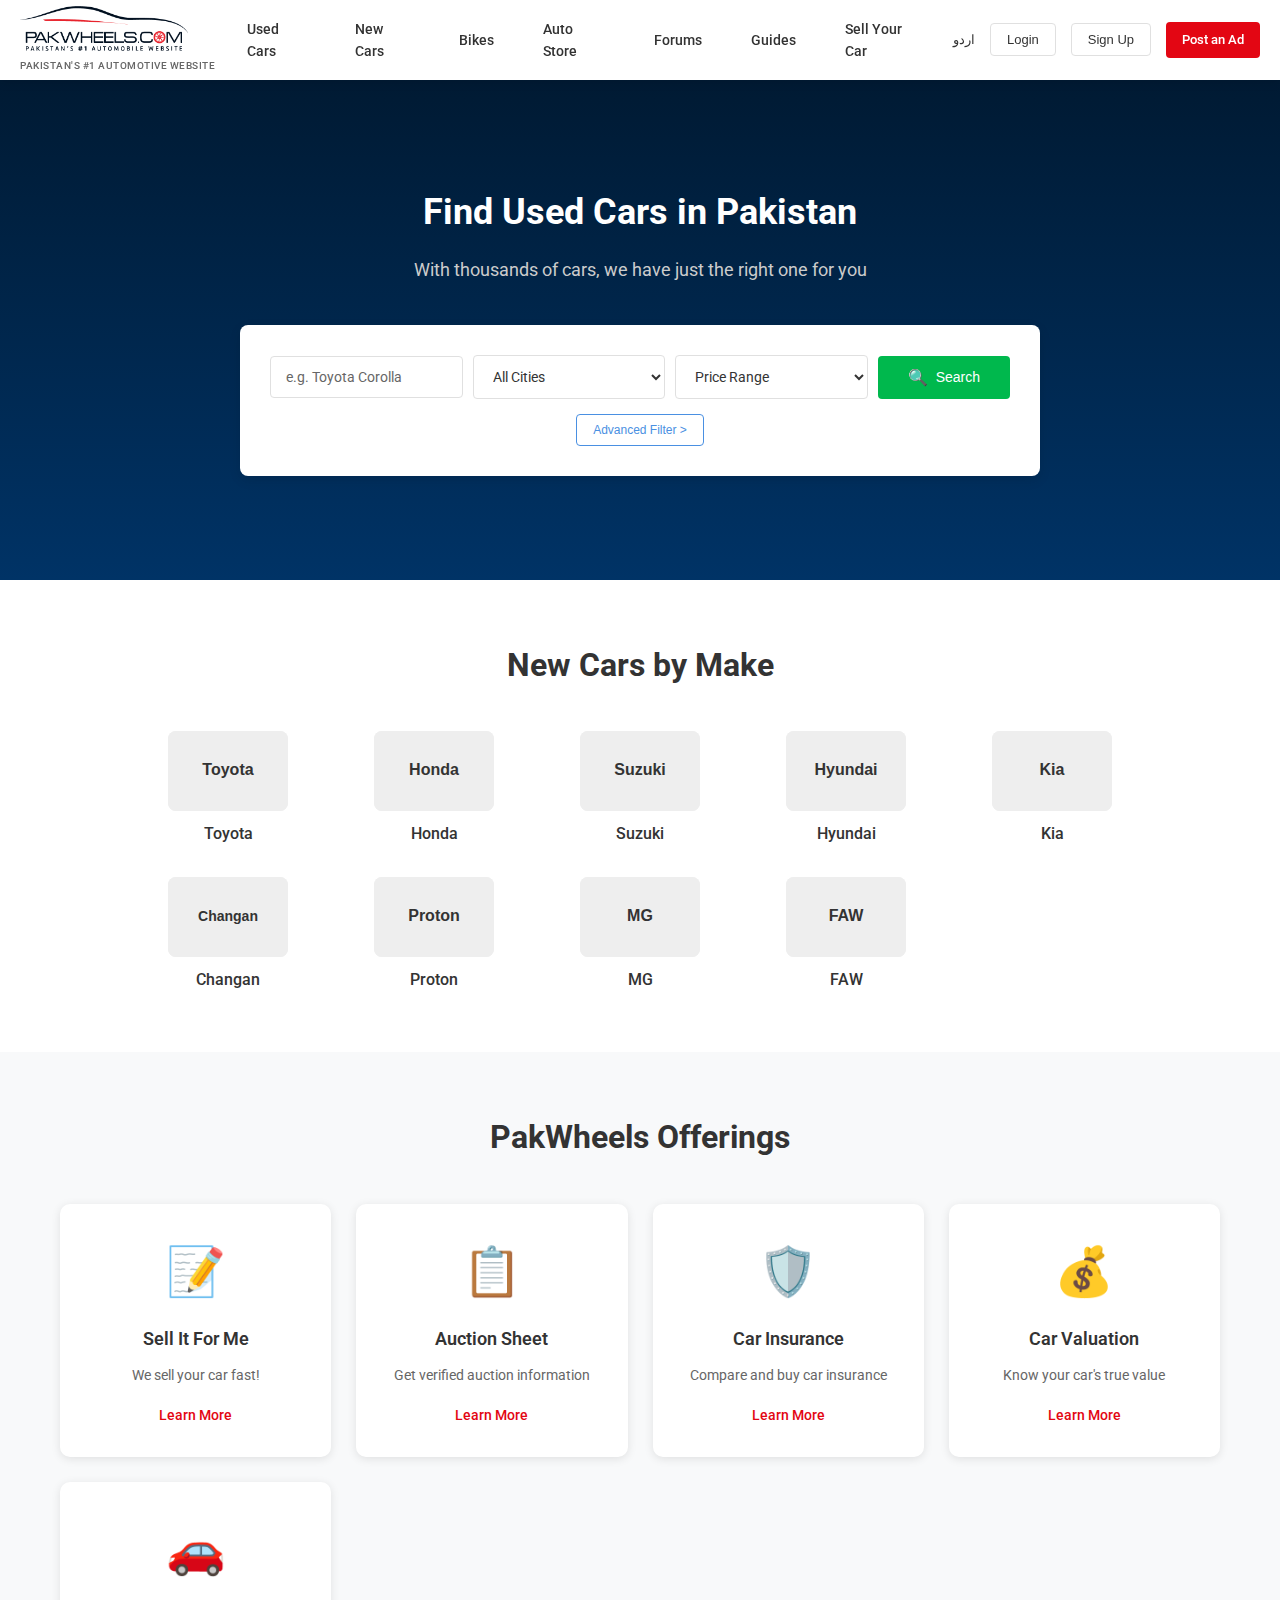
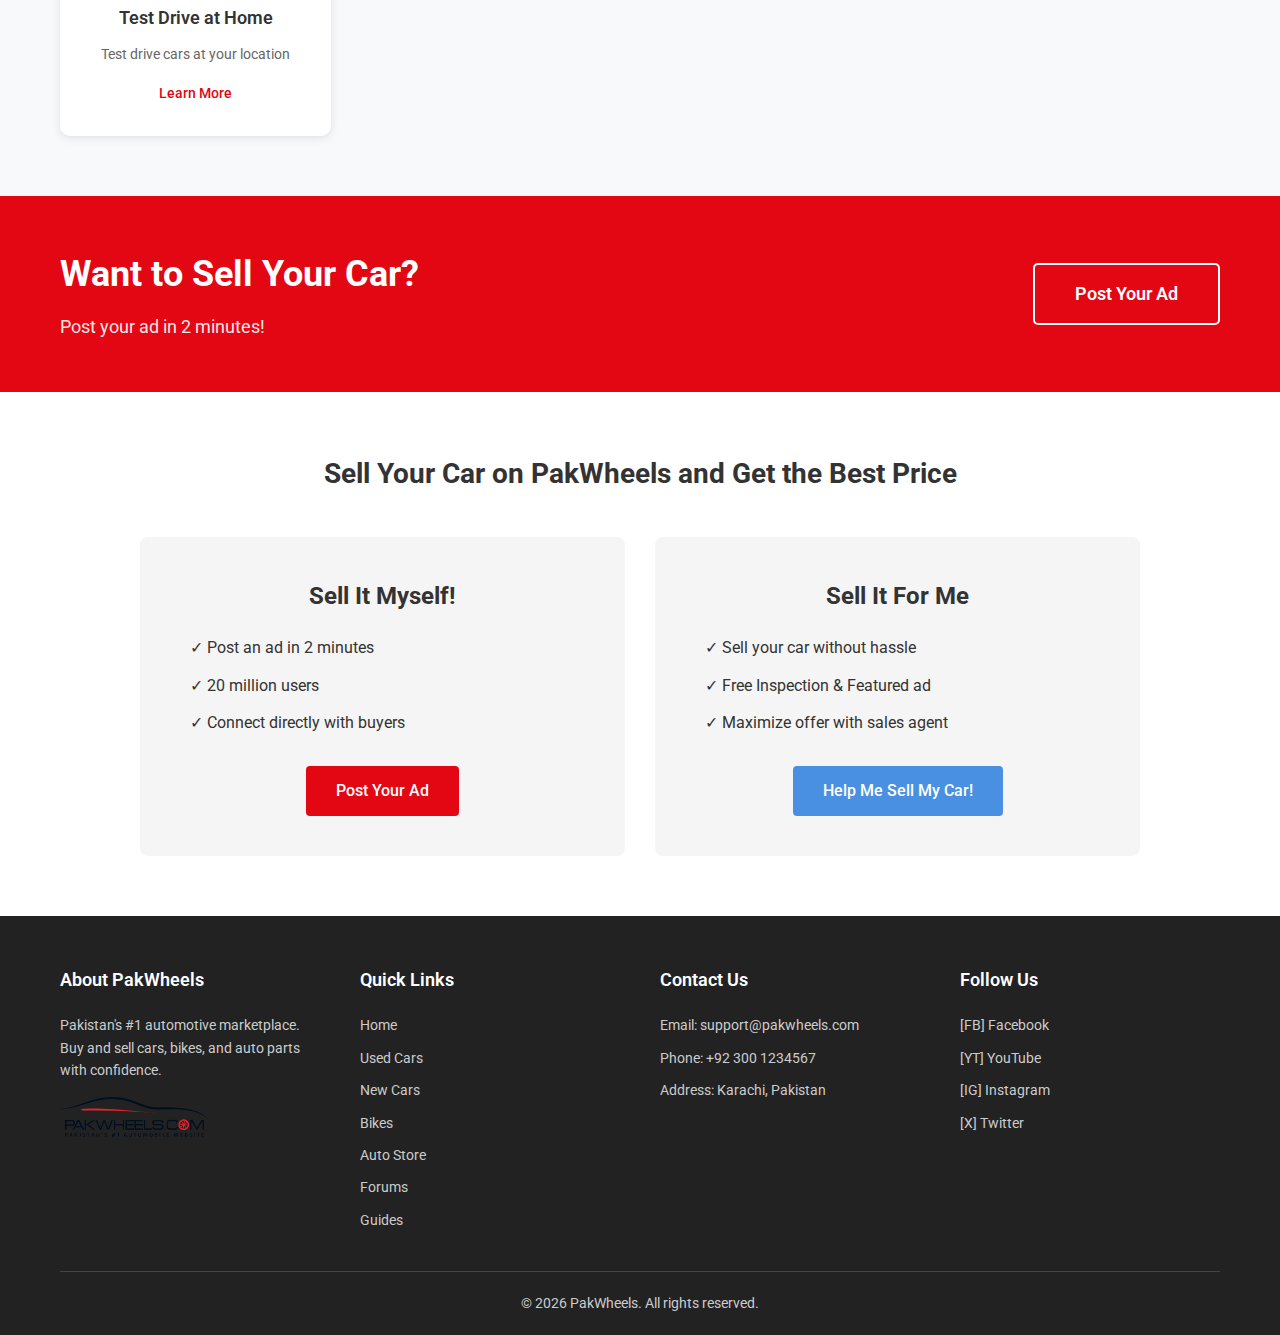
<file: index.html>
<!DOCTYPE html>
<html lang="en">
<head>
    <meta charset="UTF-8">
    <meta name="viewport" content="width=device-width, initial-scale=1.0">
    <title>PakWheels - Pakistan's #1 Automotive Website</title>
    <link rel="stylesheet" href="style.css">
    <link rel="preconnect" href="https://fonts.googleapis.com">
    <link rel="preconnect" href="https://fonts.gstatic.com" crossorigin>
    <link href="https://fonts.googleapis.com/css2?family=Roboto:wght@400;500;700&display=swap" rel="stylesheet">
</head>
<body>
    <!-- Unified Navigation Bar -->
    <nav class="unified-navbar">
        <div class="unified-nav-container">
            <!-- Left: Logo and Tagline -->
            <div class="nav-left">
                <div class="nav-logo-section">
                    <a href="index.html" class="nav-logo-link">
                        <img src="PakWheels Logo Vector.png" alt="PakWheels" class="unified-logo-img" onerror="this.style.display='none'; this.nextElementSibling.style.display='flex';">
                        <div class="logo-text-fallback-unified" style="display:none; align-items:center; gap:10px;">
                            <span style="color:#e30613; font-weight:bold; font-size:20px;">PakWheels</span>
                        </div>
                    </a>
                    <div class="nav-tagline">PAKISTAN'S #1 AUTOMOTIVE WEBSITE</div>
                </div>
            </div>
            
            <!-- Center: Main Menu -->
            <ul class="unified-nav-menu" id="navMenu">
                <li class="nav-item">
                    <a href="used-cars.html" class="nav-link">Used Cars</a>
                </li>
                <li class="nav-item">
                    <a href="new-cars.html" class="nav-link">New Cars</a>
                </li>
                <li class="nav-item">
                    <a href="bikes.html" class="nav-link">Bikes</a>
                </li>
                <li class="nav-item">
                    <a href="autostore.html" class="nav-link">Auto Store</a>
                </li>
                <li class="nav-item">
                    <a href="forums.html" class="nav-link">Forums</a>
                </li>
                <li class="nav-item">
                    <a href="guides.html" class="nav-link">Guides</a>
                </li>
                <li class="nav-item">
                    <a href="sell-your-car.html" class="nav-link">Sell Your Car</a>
                </li>
            </ul>
            
            <!-- Right: Actions -->
            <div class="nav-right">
                <a href="#urdu" class="nav-action-link">اردو</a>
                <button class="btn-nav-login">Login</button>
                <button class="btn-nav-signup">Sign Up</button>
                <a href="sell-your-car.html" class="btn-nav-post-ad">Post an Ad</a>
            </div>
            
            <!-- Hamburger Menu -->
            <div class="hamburger" id="hamburger">
                <span></span>
                <span></span>
                <span></span>
            </div>
        </div>
    </nav>

    <!-- Hero Section -->
    <section class="hero-section">
        <div class="hero-container">
            <h1 class="hero-title">Find Used Cars in Pakistan</h1>
            <p class="hero-subtitle">With thousands of cars, we have just the right one for you</p>
            
            <!-- Search Form -->
            <div class="search-box">
                <form class="search-form" id="searchForm">
                    <div class="search-field">
                        <input type="text" id="make-model" name="make-model" class="search-input" placeholder="e.g. Toyota Corolla">
                    </div>
                    <div class="search-field">
                        <select id="city" name="city" class="search-select">
                            <option value="">All Cities</option>
                            <option value="karachi">Karachi</option>
                            <option value="lahore">Lahore</option>
                            <option value="islamabad">Islamabad</option>
                            <option value="rawalpindi">Rawalpindi</option>
                            <option value="faisalabad">Faisalabad</option>
                            <option value="multan">Multan</option>
                            <option value="peshawar">Peshawar</option>
                        </select>
                    </div>
                    <div class="search-field">
                        <select id="price" name="price" class="search-select">
                            <option value="">Price Range</option>
                            <option value="0-500000">Under 5 Lakh</option>
                            <option value="500000-1000000">5 Lakh - 10 Lakh</option>
                            <option value="1000000-2000000">10 Lakh - 20 Lakh</option>
                            <option value="2000000-5000000">20 Lakh - 50 Lakh</option>
                            <option value="5000000+">Above 50 Lakh</option>
                        </select>
                    </div>
                    <button type="submit" class="btn-search">
                        <span class="search-icon">🔍</span>
                        Search
                    </button>
                </form>
                <button class="btn-advanced-filter" id="advancedFilterBtn">Advanced Filter ></button>
            </div>
        </div>
    </section>

    <!-- Advanced Filter Section (Hidden by default) -->
    <section class="advanced-filter-section" id="advancedFilterSection" style="display: none;">
        <div class="container">
            <div class="filter-box">
                <h3>Advanced Filters</h3>
                <div class="filter-grid">
                    <div class="filter-field">
                        <label>Year</label>
                        <select class="filter-select">
                            <option value="">All Years</option>
                            <option value="2024">2024</option>
                            <option value="2023">2023</option>
                            <option value="2022">2022</option>
                            <option value="2021">2021</option>
                        </select>
                    </div>
                    <div class="filter-field">
                        <label>Transmission</label>
                        <select class="filter-select">
                            <option value="">All</option>
                            <option value="manual">Manual</option>
                            <option value="automatic">Automatic</option>
                        </select>
                    </div>
                    <div class="filter-field">
                        <label>Fuel Type</label>
                        <select class="filter-select">
                            <option value="">All</option>
                            <option value="petrol">Petrol</option>
                            <option value="diesel">Diesel</option>
                            <option value="hybrid">Hybrid</option>
                        </select>
                    </div>
                    <div class="filter-field">
                        <label>Mileage</label>
                        <input type="text" class="filter-input" placeholder="Max km">
                    </div>
                </div>
            </div>
        </div>
    </section>

    <!-- New Cars by Make Section -->
    <section class="section new-cars-make">
        <div class="container">
            <h2 class="section-title">New Cars by Make</h2>
            <div class="makes-grid">
                <a href="new-cars.html?make=toyota" class="make-card">
                    <div class="make-image">
                        <img src="data:image/svg+xml,%3Csvg xmlns='http://www.w3.org/2000/svg' width='120' height='80'%3E%3Crect fill='%23eeeeee' width='120' height='80'/%3E%3Ctext fill='%23333333' font-family='Arial, sans-serif' font-size='16' font-weight='bold' x='50%25' y='50%25' text-anchor='middle' dominant-baseline='middle'%3EToyota%3C/text%3E%3C/svg%3E" alt="Toyota">
                    </div>
                    <h3 class="make-name">Toyota</h3>
                </a>
                <a href="new-cars.html?make=honda" class="make-card">
                    <div class="make-image">
                        <img src="data:image/svg+xml,%3Csvg xmlns='http://www.w3.org/2000/svg' width='120' height='80'%3E%3Crect fill='%23eeeeee' width='120' height='80'/%3E%3Ctext fill='%23333333' font-family='Arial, sans-serif' font-size='16' font-weight='bold' x='50%25' y='50%25' text-anchor='middle' dominant-baseline='middle'%3EHonda%3C/text%3E%3C/svg%3E" alt="Honda">
                    </div>
                    <h3 class="make-name">Honda</h3>
                </a>
                <a href="new-cars.html?make=suzuki" class="make-card">
                    <div class="make-image">
                        <img src="data:image/svg+xml,%3Csvg xmlns='http://www.w3.org/2000/svg' width='120' height='80'%3E%3Crect fill='%23eeeeee' width='120' height='80'/%3E%3Ctext fill='%23333333' font-family='Arial, sans-serif' font-size='16' font-weight='bold' x='50%25' y='50%25' text-anchor='middle' dominant-baseline='middle'%3ESuzuki%3C/text%3E%3C/svg%3E" alt="Suzuki">
                    </div>
                    <h3 class="make-name">Suzuki</h3>
                </a>
                <a href="new-cars.html?make=hyundai" class="make-card">
                    <div class="make-image">
                        <img src="data:image/svg+xml,%3Csvg xmlns='http://www.w3.org/2000/svg' width='120' height='80'%3E%3Crect fill='%23eeeeee' width='120' height='80'/%3E%3Ctext fill='%23333333' font-family='Arial, sans-serif' font-size='16' font-weight='bold' x='50%25' y='50%25' text-anchor='middle' dominant-baseline='middle'%3EHyundai%3C/text%3E%3C/svg%3E" alt="Hyundai">
                    </div>
                    <h3 class="make-name">Hyundai</h3>
                </a>
                <a href="new-cars.html?make=kia" class="make-card">
                    <div class="make-image">
                        <img src="data:image/svg+xml,%3Csvg xmlns='http://www.w3.org/2000/svg' width='120' height='80'%3E%3Crect fill='%23eeeeee' width='120' height='80'/%3E%3Ctext fill='%23333333' font-family='Arial, sans-serif' font-size='16' font-weight='bold' x='50%25' y='50%25' text-anchor='middle' dominant-baseline='middle'%3EKia%3C/text%3E%3C/svg%3E" alt="Kia">
                    </div>
                    <h3 class="make-name">Kia</h3>
                </a>
                <a href="new-cars.html?make=changan" class="make-card">
                    <div class="make-image">
                        <img src="data:image/svg+xml,%3Csvg xmlns='http://www.w3.org/2000/svg' width='120' height='80'%3E%3Crect fill='%23eeeeee' width='120' height='80'/%3E%3Ctext fill='%23333333' font-family='Arial, sans-serif' font-size='14' font-weight='bold' x='50%25' y='50%25' text-anchor='middle' dominant-baseline='middle'%3EChangan%3C/text%3E%3C/svg%3E" alt="Changan">
                    </div>
                    <h3 class="make-name">Changan</h3>
                </a>
                <a href="new-cars.html?make=proton" class="make-card">
                    <div class="make-image">
                        <img src="data:image/svg+xml,%3Csvg xmlns='http://www.w3.org/2000/svg' width='120' height='80'%3E%3Crect fill='%23eeeeee' width='120' height='80'/%3E%3Ctext fill='%23333333' font-family='Arial, sans-serif' font-size='16' font-weight='bold' x='50%25' y='50%25' text-anchor='middle' dominant-baseline='middle'%3EProton%3C/text%3E%3C/svg%3E" alt="Proton">
                    </div>
                    <h3 class="make-name">Proton</h3>
                </a>
                <a href="new-cars.html?make=mg" class="make-card">
                    <div class="make-image">
                        <img src="data:image/svg+xml,%3Csvg xmlns='http://www.w3.org/2000/svg' width='120' height='80'%3E%3Crect fill='%23eeeeee' width='120' height='80'/%3E%3Ctext fill='%23333333' font-family='Arial, sans-serif' font-size='16' font-weight='bold' x='50%25' y='50%25' text-anchor='middle' dominant-baseline='middle'%3EMG%3C/text%3E%3C/svg%3E" alt="MG">
                    </div>
                    <h3 class="make-name">MG</h3>
                </a>
                <a href="new-cars.html?make=faw" class="make-card">
                    <div class="make-image">
                        <img src="data:image/svg+xml,%3Csvg xmlns='http://www.w3.org/2000/svg' width='120' height='80'%3E%3Crect fill='%23eeeeee' width='120' height='80'/%3E%3Ctext fill='%23333333' font-family='Arial, sans-serif' font-size='16' font-weight='bold' x='50%25' y='50%25' text-anchor='middle' dominant-baseline='middle'%3EFAW%3C/text%3E%3C/svg%3E" alt="FAW">
                    </div>
                    <h3 class="make-name">FAW</h3>
                </a>
            </div>
        </div>
    </section>

    <!-- PakWheels Offerings Section -->
    <section class="section offerings-section">
        <div class="container">
            <h2 class="section-title">PakWheels Offerings</h2>
            <div class="offerings-grid">
                <div class="offering-card">
                    <div class="offering-icon">📝</div>
                    <h3 class="offering-title">Sell It For Me</h3>
                    <p class="offering-desc">We sell your car fast!</p>
                    <a href="sell-your-car.html" class="offering-link">Learn More</a>
                </div>
                <div class="offering-card">
                    <div class="offering-icon">📋</div>
                    <h3 class="offering-title">Auction Sheet</h3>
                    <p class="offering-desc">Get verified auction information</p>
                    <a href="#auction" class="offering-link">Learn More</a>
                </div>
                <div class="offering-card">
                    <div class="offering-icon">🛡️</div>
                    <h3 class="offering-title">Car Insurance</h3>
                    <p class="offering-desc">Compare and buy car insurance</p>
                    <a href="#insurance" class="offering-link">Learn More</a>
                </div>
                <div class="offering-card">
                    <div class="offering-icon">💰</div>
                    <h3 class="offering-title">Car Valuation</h3>
                    <p class="offering-desc">Know your car's true value</p>
                    <a href="#valuation" class="offering-link">Learn More</a>
                </div>
                <div class="offering-card">
                    <div class="offering-icon">🚗</div>
                    <h3 class="offering-title">Test Drive at Home</h3>
                    <p class="offering-desc">Test drive cars at your location</p>
                    <a href="#testdrive" class="offering-link">Learn More</a>
                </div>
            </div>
        </div>
    </section>

    <!-- Sell Your Car CTA Banner -->
    <section class="cta-banner">
        <div class="container">
            <div class="cta-content">
                <div class="cta-text">
                    <h2 class="cta-title">Want to Sell Your Car?</h2>
                    <p class="cta-subtitle">Post your ad in 2 minutes!</p>
                </div>
                <div class="cta-button-wrapper">
                    <a href="sell-your-car.html" class="btn-cta">Post Your Ad</a>
                </div>
            </div>
        </div>
    </section>

    <!-- Sell Your Car Section -->
    <section class="sell-section">
        <div class="container">
            <h2 class="sell-section-title">Sell Your Car on PakWheels and Get the Best Price</h2>
            <div class="sell-options">
                <div class="sell-option-card">
                    <h3 class="option-title">Sell It Myself!</h3>
                    <ul class="option-features">
                        <li>✓ Post an ad in 2 minutes</li>
                        <li>✓ 20 million users</li>
                        <li>✓ Connect directly with buyers</li>
                    </ul>
                    <a href="sell-your-car.html" class="btn-sell-red">Post Your Ad</a>
                </div>
                <div class="sell-option-card">
                    <h3 class="option-title">Sell It For Me</h3>
                    <ul class="option-features">
                        <li>✓ Sell your car without hassle</li>
                        <li>✓ Free Inspection & Featured ad</li>
                        <li>✓ Maximize offer with sales agent</li>
                    </ul>
                    <a href="#sell-for-me" class="btn-sell-blue">Help Me Sell My Car!</a>
                </div>
            </div>
        </div>
    </section>

    <!-- Footer -->
    <footer class="footer">
        <div class="container">
            <div class="footer-content">
                <div class="footer-column">
                    <h4>About PakWheels</h4>
                    <p class="footer-desc">Pakistan's #1 automotive marketplace. Buy and sell cars, bikes, and auto parts with confidence.</p>
                    <div class="footer-logo">
                        <img src="PakWheels Logo Vector.png" alt="PakWheels" class="footer-logo-img">
                    </div>
                </div>
                <div class="footer-column">
                    <h4>Quick Links</h4>
                    <ul>
                        <li><a href="index.html">Home</a></li>
                        <li><a href="used-cars.html">Used Cars</a></li>
                        <li><a href="new-cars.html">New Cars</a></li>
                        <li><a href="bikes.html">Bikes</a></li>
                        <li><a href="autostore.html">Auto Store</a></li>
                        <li><a href="forums.html">Forums</a></li>
                        <li><a href="guides.html">Guides</a></li>
                    </ul>
                </div>
                <div class="footer-column">
                    <h4>Contact Us</h4>
                    <ul>
                        <li>Email: support@pakwheels.com</li>
                        <li>Phone: +92 300 1234567</li>
                        <li>Address: Karachi, Pakistan</li>
                    </ul>
                </div>
                <div class="footer-column">
                    <h4>Follow Us</h4>
                    <div class="social-icons">
                        <a href="#facebook" class="social-icon">[FB] Facebook</a>
                        <a href="#youtube" class="social-icon">[YT] YouTube</a>
                        <a href="#instagram" class="social-icon">[IG] Instagram</a>
                        <a href="#twitter" class="social-icon">[X] Twitter</a>
                    </div>
                </div>
            </div>
            <div class="footer-bottom">
                <p>&copy; 2026 PakWheels. All rights reserved.</p>
            </div>
        </div>
    </footer>

    <script src="script.js"></script>
</body>
</html>
</file>
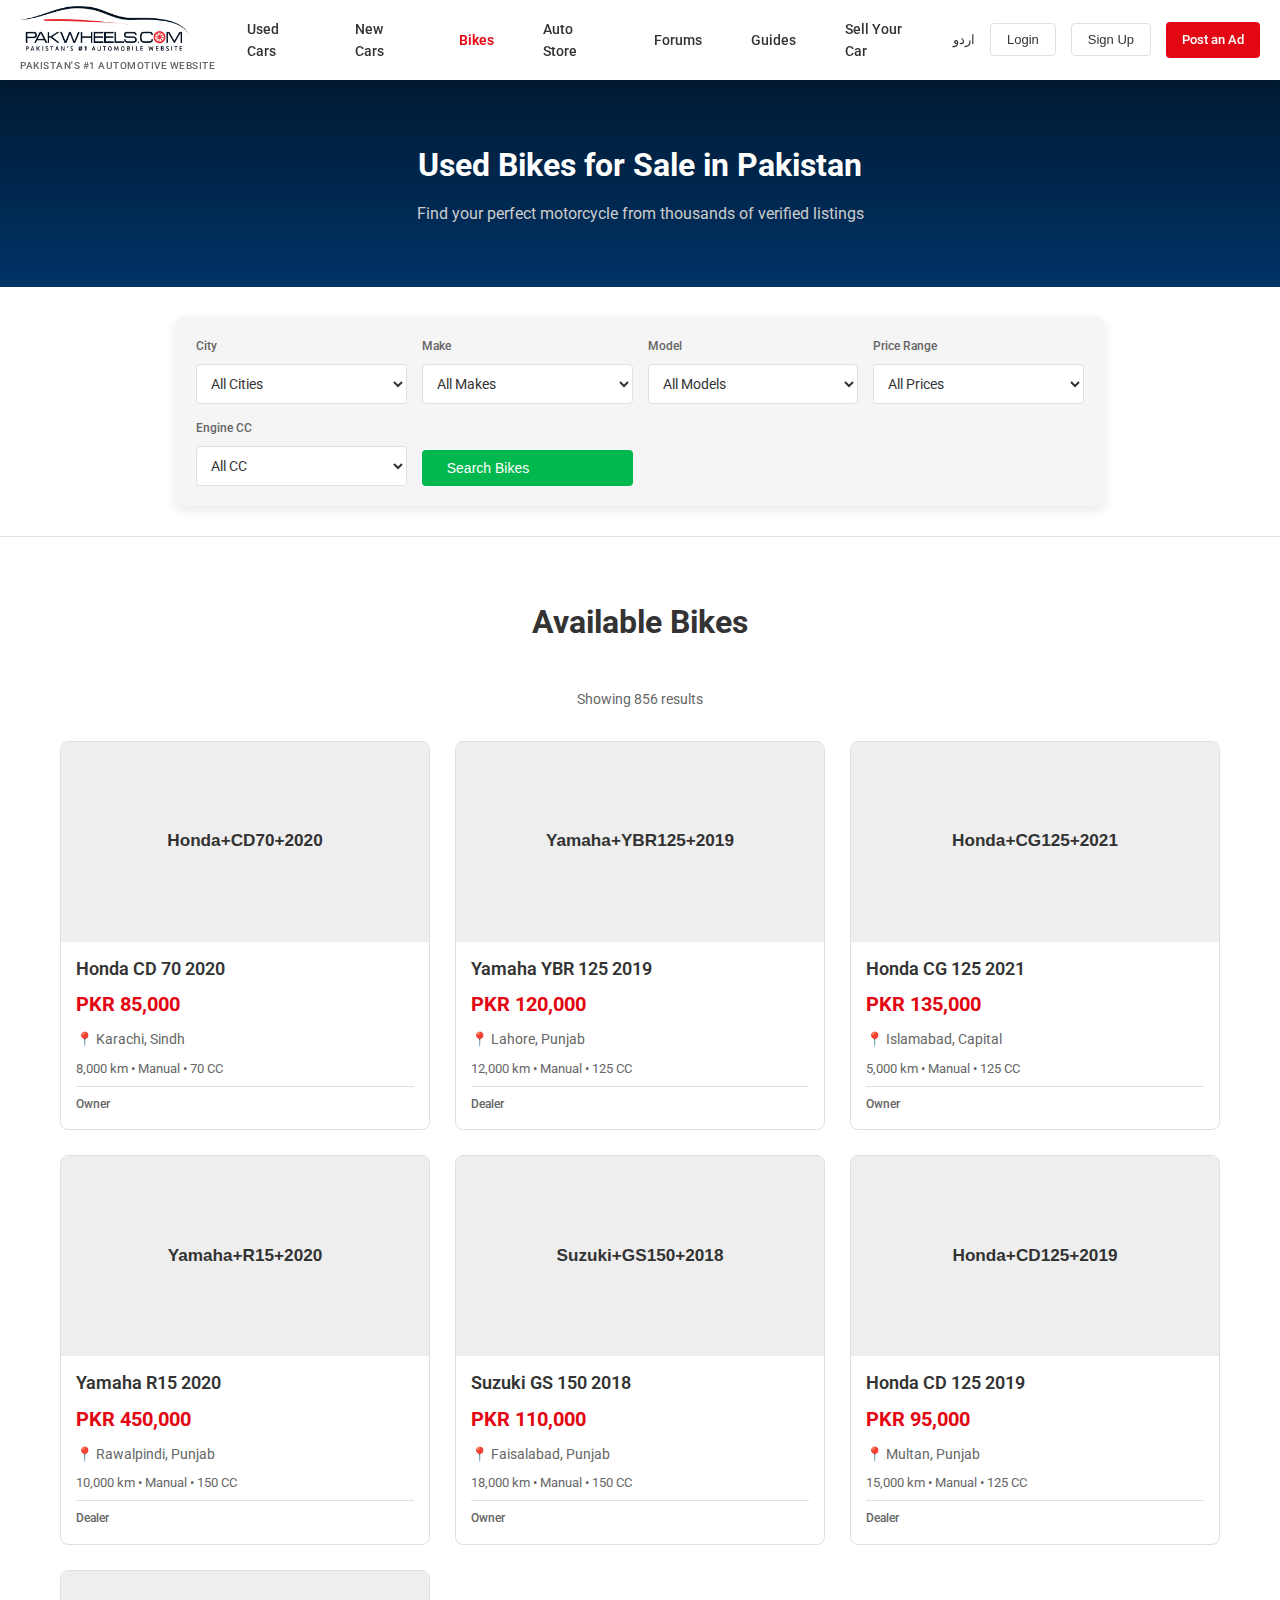
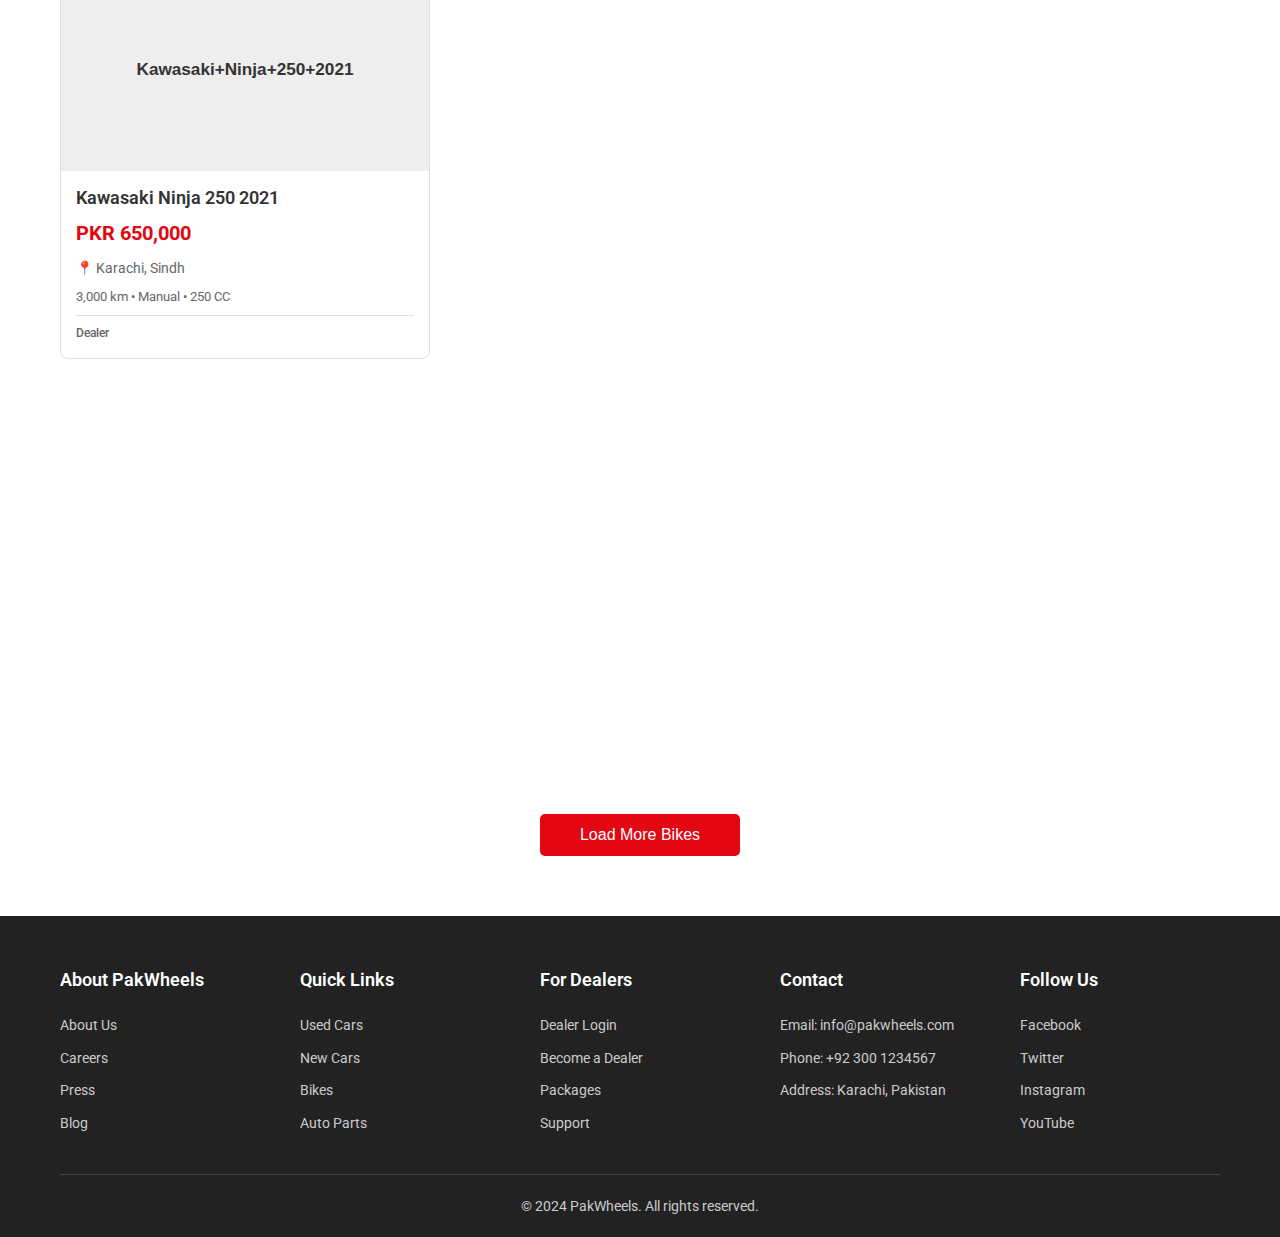
<file: bikes.html>
<!DOCTYPE html>
<html lang="en">
<head>
    <meta charset="UTF-8">
    <meta name="viewport" content="width=device-width, initial-scale=1.0">
    <title>Used Bikes for Sale in Pakistan - PakWheels</title>
    <link rel="stylesheet" href="style.css">
    <link rel="preconnect" href="https://fonts.googleapis.com">
    <link rel="preconnect" href="https://fonts.gstatic.com" crossorigin>
    <link href="https://fonts.googleapis.com/css2?family=Roboto:wght@300;400;500;700&display=swap" rel="stylesheet">
</head>
<body>
    <!-- Unified Navigation Bar -->
    <nav class="unified-navbar">
        <div class="unified-nav-container">
            <!-- Left: Logo and Tagline -->
            <div class="nav-left">
                <div class="nav-logo-section">
                    <a href="index.html" class="nav-logo-link">
                        <img src="PakWheels Logo Vector.png" alt="PakWheels" class="unified-logo-img" onerror="this.style.display='none'; this.nextElementSibling.style.display='flex';">
                        <div class="logo-text-fallback-unified" style="display:none; align-items:center; gap:10px;">
                            <span style="color:#e30613; font-weight:bold; font-size:20px;">PakWheels</span>
                        </div>
                    </a>
                    <div class="nav-tagline">PAKISTAN'S #1 AUTOMOTIVE WEBSITE</div>
                </div>
            </div>
            
            <!-- Center: Main Menu -->
            <ul class="unified-nav-menu" id="navMenu">
                <li class="nav-item">
                    <a href="used-cars.html" class="nav-link">Used Cars</a>
                </li>
                <li class="nav-item">
                    <a href="new-cars.html" class="nav-link">New Cars</a>
                </li>
                <li class="nav-item">
                    <a href="bikes.html" class="nav-link active">Bikes</a>
                </li>
                <li class="nav-item">
                    <a href="autostore.html" class="nav-link">Auto Store</a>
                </li>
                <li class="nav-item">
                    <a href="forums.html" class="nav-link">Forums</a>
                </li>
                <li class="nav-item">
                    <a href="guides.html" class="nav-link">Guides</a>
                </li>
                <li class="nav-item">
                    <a href="sell-your-car.html" class="nav-link">Sell Your Car</a>
                </li>
            </ul>
            
            <!-- Right: Actions -->
            <div class="nav-right">
                <a href="#urdu" class="nav-action-link">اردو</a>
                <button class="btn-nav-login">Login</button>
                <button class="btn-nav-signup">Sign Up</button>
                <a href="sell-your-car.html" class="btn-nav-post-ad">Post an Ad</a>
            </div>
            
            <!-- Hamburger Menu -->
            <div class="hamburger" id="hamburger">
                <span></span>
                <span></span>
                <span></span>
            </div>
        </div>
    </nav>

    <!-- Hero Section -->
    <section class="page-hero">
        <div class="hero-container">
            <h1 class="page-hero-title">Used Bikes for Sale in Pakistan</h1>
            <p class="page-hero-subtitle">Find your perfect motorcycle from thousands of verified listings</p>
        </div>
    </section>

    <!-- Search and Filter Section -->
    <section class="filter-section">
        <div class="container">
            <div class="search-box">
                <form class="search-form" id="searchForm">
                    <div class="search-field">
                        <label for="city">City</label>
                        <select id="city" name="city" class="search-select">
                            <option value="">All Cities</option>
                            <option value="karachi">Karachi</option>
                            <option value="lahore">Lahore</option>
                            <option value="islamabad">Islamabad</option>
                            <option value="rawalpindi">Rawalpindi</option>
                            <option value="faisalabad">Faisalabad</option>
                            <option value="multan">Multan</option>
                            <option value="peshawar">Peshawar</option>
                        </select>
                    </div>
                    <div class="search-field">
                        <label for="make">Make</label>
                        <select id="make" name="make" class="search-select">
                            <option value="">All Makes</option>
                            <option value="honda">Honda</option>
                            <option value="yamaha">Yamaha</option>
                            <option value="suzuki">Suzuki</option>
                            <option value="kawasaki">Kawasaki</option>
                            <option value="united">United</option>
                            <option value="roadprince">Road Prince</option>
                            <option value="superstar">Super Star</option>
                        </select>
                    </div>
                    <div class="search-field">
                        <label for="model">Model</label>
                        <select id="model" name="model" class="search-select">
                            <option value="">All Models</option>
                            <option value="cd70">CD 70</option>
                            <option value="cd125">CD 125</option>
                            <option value="cg125">CG 125</option>
                            <option value="ybr125">YBR 125</option>
                            <option value="r15">R15</option>
                            <option value="r1">R1</option>
                            <option value="hayabusa">Hayabusa</option>
                        </select>
                    </div>
                    <div class="search-field">
                        <label for="price">Price Range</label>
                        <select id="price" name="price" class="search-select">
                            <option value="">All Prices</option>
                            <option value="0-50000">Under 50,000</option>
                            <option value="50000-100000">50K - 1 Lakh</option>
                            <option value="100000-200000">1 Lakh - 2 Lakh</option>
                            <option value="200000-300000">2 Lakh - 3 Lakh</option>
                            <option value="300000-500000">3 Lakh - 5 Lakh</option>
                            <option value="500000+">Above 5 Lakh</option>
                        </select>
                    </div>
                    <div class="search-field">
                        <label for="cc">Engine CC</label>
                        <select id="cc" name="cc" class="search-select">
                            <option value="">All CC</option>
                            <option value="70">70 CC</option>
                            <option value="125">125 CC</option>
                            <option value="150">150 CC</option>
                            <option value="200">200 CC</option>
                            <option value="250">250 CC</option>
                            <option value="400+">400+ CC</option>
                        </select>
                    </div>
                    <button type="submit" class="btn-search">Search Bikes</button>
                </form>
            </div>
        </div>
    </section>

    <!-- Bike Listings Section -->
    <section class="section listings-section">
        <div class="container">
            <div class="listings-header">
                <h2 class="section-title">Available Bikes</h2>
                <p class="listings-count">Showing 856 results</p>
            </div>
            <div class="cards-grid" id="bikeListings">
                <div class="card">
                    <div class="card-image">
                        <img src="data:image/svg+xml,%3Csvg xmlns='http://www.w3.org/2000/svg' width='300' height='200'%3E%3Crect fill='%23eeeeee' width='300' height='200'/%3E%3Ctext fill='%23333333' font-family='Arial, sans-serif' font-size='14' font-weight='bold' x='50%25' y='50%25' text-anchor='middle' dominant-baseline='middle'%3EHonda+CD70+2020%3C/text%3E%3C/svg%3E" alt="Honda CD 70 2020">
                    </div>
                    <div class="card-content">
                        <h3 class="card-title">Honda CD 70 2020</h3>
                        <p class="card-price">PKR 85,000</p>
                        <p class="card-location">📍 Karachi, Sindh</p>
                        <p class="card-details">8,000 km • Manual • 70 CC</p>
                        <p class="card-seller">Owner</p>
                    </div>
                </div>
                <div class="card">
                    <div class="card-image">
                        <img src="data:image/svg+xml,%3Csvg xmlns='http://www.w3.org/2000/svg' width='300' height='200'%3E%3Crect fill='%23eeeeee' width='300' height='200'/%3E%3Ctext fill='%23333333' font-family='Arial, sans-serif' font-size='14' font-weight='bold' x='50%25' y='50%25' text-anchor='middle' dominant-baseline='middle'%3EYamaha+YBR125+2019%3C/text%3E%3C/svg%3E" alt="Yamaha YBR 125 2019">
                    </div>
                    <div class="card-content">
                        <h3 class="card-title">Yamaha YBR 125 2019</h3>
                        <p class="card-price">PKR 120,000</p>
                        <p class="card-location">📍 Lahore, Punjab</p>
                        <p class="card-details">12,000 km • Manual • 125 CC</p>
                        <p class="card-seller">Dealer</p>
                    </div>
                </div>
                <div class="card">
                    <div class="card-image">
                        <img src="data:image/svg+xml,%3Csvg xmlns='http://www.w3.org/2000/svg' width='300' height='200'%3E%3Crect fill='%23eeeeee' width='300' height='200'/%3E%3Ctext fill='%23333333' font-family='Arial, sans-serif' font-size='14' font-weight='bold' x='50%25' y='50%25' text-anchor='middle' dominant-baseline='middle'%3EHonda+CG125+2021%3C/text%3E%3C/svg%3E" alt="Honda CG 125 2021">
                    </div>
                    <div class="card-content">
                        <h3 class="card-title">Honda CG 125 2021</h3>
                        <p class="card-price">PKR 135,000</p>
                        <p class="card-location">📍 Islamabad, Capital</p>
                        <p class="card-details">5,000 km • Manual • 125 CC</p>
                        <p class="card-seller">Owner</p>
                    </div>
                </div>
                <div class="card">
                    <div class="card-image">
                        <img src="data:image/svg+xml,%3Csvg xmlns='http://www.w3.org/2000/svg' width='300' height='200'%3E%3Crect fill='%23eeeeee' width='300' height='200'/%3E%3Ctext fill='%23333333' font-family='Arial, sans-serif' font-size='14' font-weight='bold' x='50%25' y='50%25' text-anchor='middle' dominant-baseline='middle'%3EYamaha+R15+2020%3C/text%3E%3C/svg%3E" alt="Yamaha R15 2020">
                    </div>
                    <div class="card-content">
                        <h3 class="card-title">Yamaha R15 2020</h3>
                        <p class="card-price">PKR 450,000</p>
                        <p class="card-location">📍 Rawalpindi, Punjab</p>
                        <p class="card-details">10,000 km • Manual • 150 CC</p>
                        <p class="card-seller">Dealer</p>
                    </div>
                </div>
                <div class="card">
                    <div class="card-image">
                        <img src="data:image/svg+xml,%3Csvg xmlns='http://www.w3.org/2000/svg' width='300' height='200'%3E%3Crect fill='%23eeeeee' width='300' height='200'/%3E%3Ctext fill='%23333333' font-family='Arial, sans-serif' font-size='14' font-weight='bold' x='50%25' y='50%25' text-anchor='middle' dominant-baseline='middle'%3ESuzuki+GS150+2018%3C/text%3E%3C/svg%3E" alt="Suzuki GS 150 2018">
                    </div>
                    <div class="card-content">
                        <h3 class="card-title">Suzuki GS 150 2018</h3>
                        <p class="card-price">PKR 110,000</p>
                        <p class="card-location">📍 Faisalabad, Punjab</p>
                        <p class="card-details">18,000 km • Manual • 150 CC</p>
                        <p class="card-seller">Owner</p>
                    </div>
                </div>
                <div class="card">
                    <div class="card-image">
                        <img src="data:image/svg+xml,%3Csvg xmlns='http://www.w3.org/2000/svg' width='300' height='200'%3E%3Crect fill='%23eeeeee' width='300' height='200'/%3E%3Ctext fill='%23333333' font-family='Arial, sans-serif' font-size='14' font-weight='bold' x='50%25' y='50%25' text-anchor='middle' dominant-baseline='middle'%3EHonda+CD125+2019%3C/text%3E%3C/svg%3E" alt="Honda CD 125 2019">
                    </div>
                    <div class="card-content">
                        <h3 class="card-title">Honda CD 125 2019</h3>
                        <p class="card-price">PKR 95,000</p>
                        <p class="card-location">📍 Multan, Punjab</p>
                        <p class="card-details">15,000 km • Manual • 125 CC</p>
                        <p class="card-seller">Dealer</p>
                    </div>
                </div>
                <div class="card">
                    <div class="card-image">
                        <img src="data:image/svg+xml,%3Csvg xmlns='http://www.w3.org/2000/svg' width='300' height='200'%3E%3Crect fill='%23eeeeee' width='300' height='200'/%3E%3Ctext fill='%23333333' font-family='Arial, sans-serif' font-size='14' font-weight='bold' x='50%25' y='50%25' text-anchor='middle' dominant-baseline='middle'%3EKawasaki+Ninja+250+2021%3C/text%3E%3C/svg%3E" alt="Kawasaki Ninja 250 2021">
                    </div>
                    <div class="card-content">
                        <h3 class="card-title">Kawasaki Ninja 250 2021</h3>
                        <p class="card-price">PKR 650,000</p>
                        <p class="card-location">📍 Karachi, Sindh</p>
                        <p class="card-details">3,000 km • Manual • 250 CC</p>
                        <p class="card-seller">Dealer</p>
                    </div>
                </div>
                <div class="card">
                    <div class="card-image">
                        <img src="data:image/svg+xml,%3Csvg xmlns='http://www.w3.org/2000/svg' width='300' height='200'%3E%3Crect fill='%23eeeeee' width='300' height='200'/%3E%3Ctext fill='%23333333' font-family='Arial, sans-serif' font-size='14' font-weight='bold' x='50%25' y='50%25' text-anchor='middle' dominant-baseline='middle'%3EUnited+US70+2020%3C/text%3E%3C/svg%3E" alt="United US 70 2020">
                    </div>
                    <div class="card-content">
                        <h3 class="card-title">United US 70 2020</h3>
                        <p class="card-price">PKR 70,000</p>
                        <p class="card-location">📍 Lahore, Punjab</p>
                        <p class="card-details">10,000 km • Manual • 70 CC</p>
                        <p class="card-seller">Owner</p>
                    </div>
                </div>
                <div class="card">
                    <div class="card-image">
                        <img src="data:image/svg+xml,%3Csvg xmlns='http://www.w3.org/2000/svg' width='300' height='200'%3E%3Crect fill='%23eeeeee' width='300' height='200'/%3E%3Ctext fill='%23333333' font-family='Arial, sans-serif' font-size='14' font-weight='bold' x='50%25' y='50%25' text-anchor='middle' dominant-baseline='middle'%3EYamaha+R1+2019%3C/text%3E%3C/svg%3E" alt="Yamaha R1 2019">
                    </div>
                    <div class="card-content">
                        <h3 class="card-title">Yamaha R1 2019</h3>
                        <p class="card-price">PKR 1,200,000</p>
                        <p class="card-location">📍 Islamabad, Capital</p>
                        <p class="card-details">5,000 km • Manual • 1000 CC</p>
                        <p class="card-seller">Dealer</p>
                    </div>
                </div>
                <div class="card">
                    <div class="card-image">
                        <img src="data:image/svg+xml,%3Csvg xmlns='http://www.w3.org/2000/svg' width='300' height='200'%3E%3Crect fill='%23eeeeee' width='300' height='200'/%3E%3Ctext fill='%23333333' font-family='Arial, sans-serif' font-size='14' font-weight='bold' x='50%25' y='50%25' text-anchor='middle' dominant-baseline='middle'%3ERoad+Prince+RP70+2021%3C/text%3E%3C/svg%3E" alt="Road Prince RP 70 2021">
                    </div>
                    <div class="card-content">
                        <h3 class="card-title">Road Prince RP 70 2021</h3>
                        <p class="card-price">PKR 65,000</p>
                        <p class="card-location">📍 Peshawar, KPK</p>
                        <p class="card-details">7,000 km • Manual • 70 CC</p>
                        <p class="card-seller">Owner</p>
                    </div>
                </div>
                <div class="card">
                    <div class="card-image">
                        <img src="data:image/svg+xml,%3Csvg xmlns='http://www.w3.org/2000/svg' width='300' height='200'%3E%3Crect fill='%23eeeeee' width='300' height='200'/%3E%3Ctext fill='%23333333' font-family='Arial, sans-serif' font-size='14' font-weight='bold' x='50%25' y='50%25' text-anchor='middle' dominant-baseline='middle'%3EHonda+CB150F+2020%3C/text%3E%3C/svg%3E" alt="Honda CB 150F 2020">
                    </div>
                    <div class="card-content">
                        <h3 class="card-title">Honda CB 150F 2020</h3>
                        <p class="card-price">PKR 140,000</p>
                        <p class="card-location">📍 Rawalpindi, Punjab</p>
                        <p class="card-details">9,000 km • Manual • 150 CC</p>
                        <p class="card-seller">Dealer</p>
                    </div>
                </div>
                <div class="card">
                    <div class="card-image">
                        <img src="data:image/svg+xml,%3Csvg xmlns='http://www.w3.org/2000/svg' width='300' height='200'%3E%3Crect fill='%23eeeeee' width='300' height='200'/%3E%3Ctext fill='%23333333' font-family='Arial, sans-serif' font-size='14' font-weight='bold' x='50%25' y='50%25' text-anchor='middle' dominant-baseline='middle'%3ESuzuki+Hayabusa+2018%3C/text%3E%3C/svg%3E" alt="Suzuki Hayabusa 2018">
                    </div>
                    <div class="card-content">
                        <h3 class="card-title">Suzuki Hayabusa 2018</h3>
                        <p class="card-price">PKR 1,800,000</p>
                        <p class="card-location">📍 Karachi, Sindh</p>
                        <p class="card-details">12,000 km • Manual • 1300 CC</p>
                        <p class="card-seller">Dealer</p>
                    </div>
                </div>
            </div>
            <div class="load-more-container">
                <button class="btn-load-more" id="loadMoreBtn">Load More Bikes</button>
            </div>
        </div>
    </section>

    <!-- Footer -->
    <footer class="footer">
        <div class="container">
            <div class="footer-content">
                <div class="footer-column">
                    <h4>About PakWheels</h4>
                    <ul>
                        <li><a href="#about">About Us</a></li>
                        <li><a href="#careers">Careers</a></li>
                        <li><a href="#press">Press</a></li>
                        <li><a href="#blog">Blog</a></li>
                    </ul>
                </div>
                <div class="footer-column">
                    <h4>Quick Links</h4>
                    <ul>
                        <li><a href="cars.html">Used Cars</a></li>
                        <li><a href="cars.html">New Cars</a></li>
                        <li><a href="bikes.html">Bikes</a></li>
                        <li><a href="autostore.html">Auto Parts</a></li>
                    </ul>
                </div>
                <div class="footer-column">
                    <h4>For Dealers</h4>
                    <ul>
                        <li><a href="#dealer-login">Dealer Login</a></li>
                        <li><a href="#become-dealer">Become a Dealer</a></li>
                        <li><a href="#dealer-packages">Packages</a></li>
                        <li><a href="#support">Support</a></li>
                    </ul>
                </div>
                <div class="footer-column">
                    <h4>Contact</h4>
                    <ul>
                        <li>Email: info@pakwheels.com</li>
                        <li>Phone: +92 300 1234567</li>
                        <li>Address: Karachi, Pakistan</li>
                    </ul>
                </div>
                <div class="footer-column">
                    <h4>Follow Us</h4>
                    <div class="social-icons">
                        <a href="#facebook" class="social-icon">Facebook</a>
                        <a href="#twitter" class="social-icon">Twitter</a>
                        <a href="#instagram" class="social-icon">Instagram</a>
                        <a href="#youtube" class="social-icon">YouTube</a>
                    </div>
                </div>
            </div>
            <div class="footer-bottom">
                <p>&copy; 2024 PakWheels. All rights reserved.</p>
            </div>
        </div>
    </footer>

    <script src="script.js"></script>
</body>
</html>
</file>
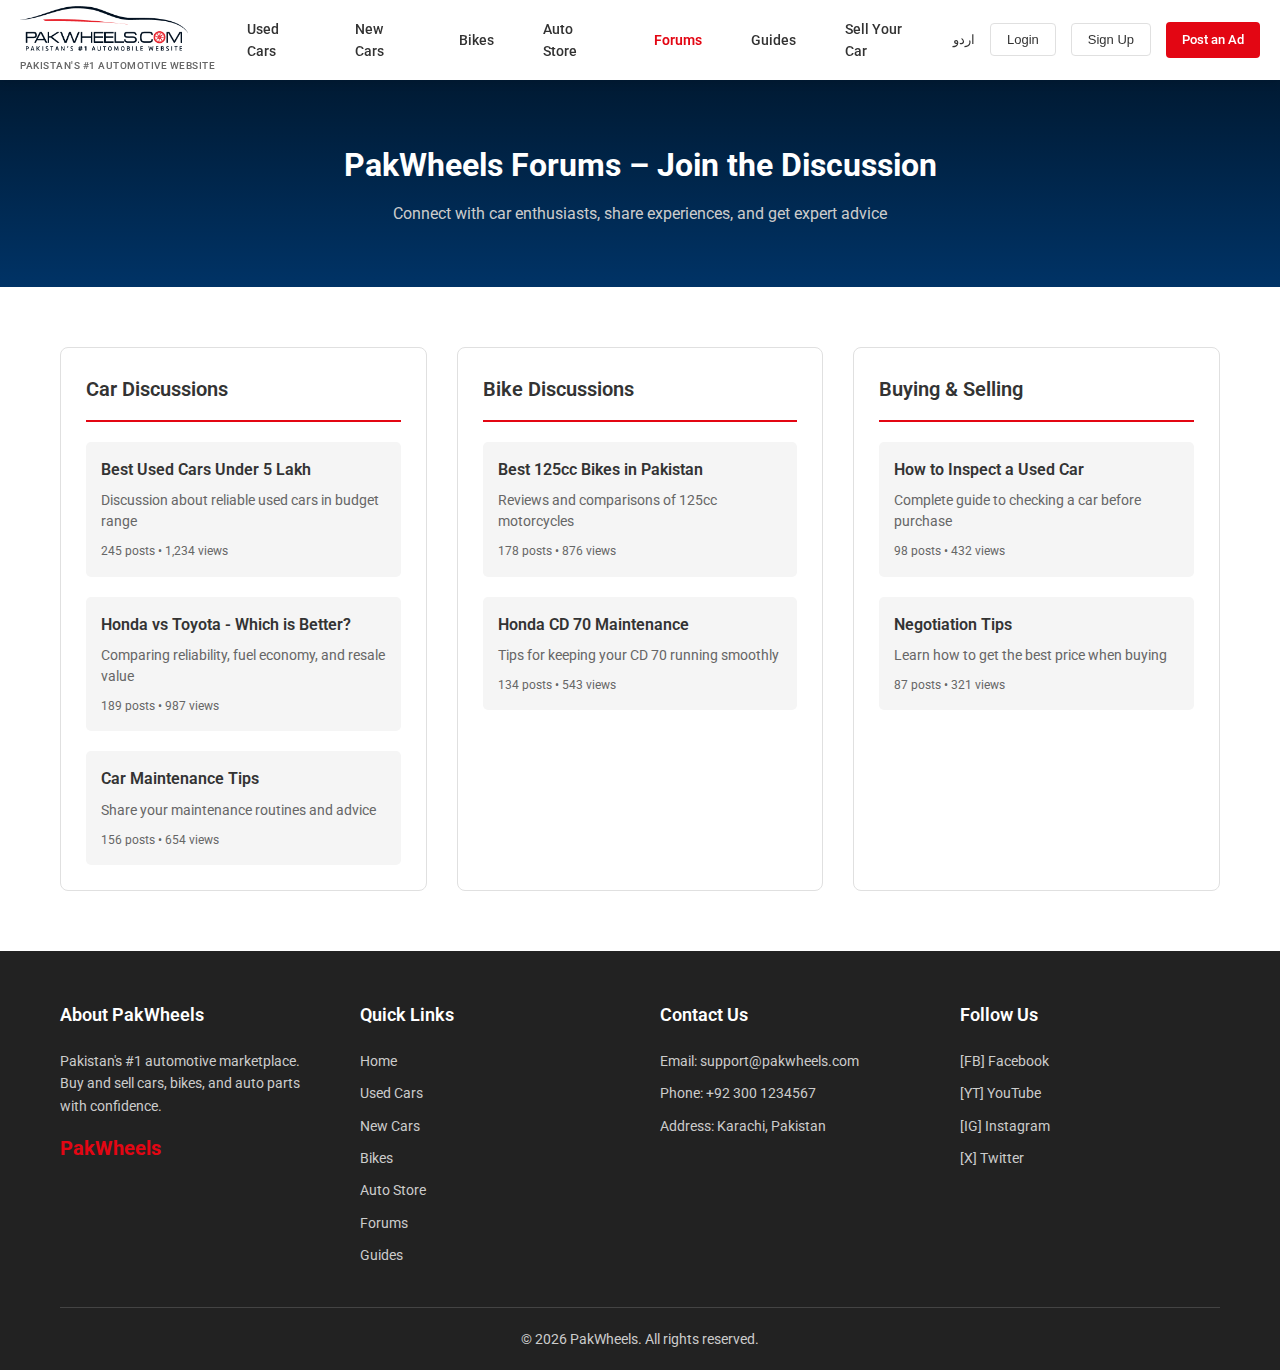
<file: forums.html>
<!DOCTYPE html>
<html lang="en">
<head>
    <meta charset="UTF-8">
    <meta name="viewport" content="width=device-width, initial-scale=1.0">
    <title>PakWheels Forums – Join the Discussion</title>
    <link rel="stylesheet" href="style.css">
    <link rel="preconnect" href="https://fonts.googleapis.com">
    <link rel="preconnect" href="https://fonts.gstatic.com" crossorigin>
    <link href="https://fonts.googleapis.com/css2?family=Roboto:wght@300;400;500;700&display=swap" rel="stylesheet">
</head>
<body>
    <!-- Unified Navigation Bar -->
    <nav class="unified-navbar">
        <div class="unified-nav-container">
            <!-- Left: Logo and Tagline -->
            <div class="nav-left">
                <div class="nav-logo-section">
                    <a href="index.html" class="nav-logo-link">
                        <img src="PakWheels Logo Vector.png" alt="PakWheels" class="unified-logo-img" onerror="this.style.display='none'; this.nextElementSibling.style.display='flex';">
                        <div class="logo-text-fallback-unified" style="display:none; align-items:center; gap:10px;">
                            <span style="color:#e30613; font-weight:bold; font-size:20px;">PakWheels</span>
                        </div>
                    </a>
                    <div class="nav-tagline">PAKISTAN'S #1 AUTOMOTIVE WEBSITE</div>
                </div>
            </div>
            
            <!-- Center: Main Menu -->
            <ul class="unified-nav-menu" id="navMenu">
                <li class="nav-item">
                    <a href="used-cars.html" class="nav-link">Used Cars</a>
                </li>
                <li class="nav-item">
                    <a href="new-cars.html" class="nav-link">New Cars</a>
                </li>
                <li class="nav-item">
                    <a href="bikes.html" class="nav-link">Bikes</a>
                </li>
                <li class="nav-item">
                    <a href="autostore.html" class="nav-link">Auto Store</a>
                </li>
                <li class="nav-item">
                    <a href="forums.html" class="nav-link active">Forums</a>
                </li>
                <li class="nav-item">
                    <a href="guides.html" class="nav-link">Guides</a>
                </li>
                <li class="nav-item">
                    <a href="sell-your-car.html" class="nav-link">Sell Your Car</a>
                </li>
            </ul>
            
            <!-- Right: Actions -->
            <div class="nav-right">
                <a href="#urdu" class="nav-action-link">اردو</a>
                <button class="btn-nav-login">Login</button>
                <button class="btn-nav-signup">Sign Up</button>
                <a href="sell-your-car.html" class="btn-nav-post-ad">Post an Ad</a>
            </div>
            
            <!-- Hamburger Menu -->
            <div class="hamburger" id="hamburger">
                <span></span>
                <span></span>
                <span></span>
            </div>
        </div>
    </nav>

    <!-- Hero Section -->
    <section class="page-hero">
        <div class="hero-container">
            <h1 class="page-hero-title">PakWheels Forums – Join the Discussion</h1>
            <p class="page-hero-subtitle">Connect with car enthusiasts, share experiences, and get expert advice</p>
        </div>
    </section>

    <!-- Forums Content -->
    <section class="section forums-section">
        <div class="container">
            <div class="forums-grid">
                <div class="forum-category">
                    <h3>Car Discussions</h3>
                    <div class="forum-topics">
                        <div class="forum-topic">
                            <h4>Best Used Cars Under 5 Lakh</h4>
                            <p>Discussion about reliable used cars in budget range</p>
                            <span class="topic-stats">245 posts • 1,234 views</span>
                        </div>
                        <div class="forum-topic">
                            <h4>Honda vs Toyota - Which is Better?</h4>
                            <p>Comparing reliability, fuel economy, and resale value</p>
                            <span class="topic-stats">189 posts • 987 views</span>
                        </div>
                        <div class="forum-topic">
                            <h4>Car Maintenance Tips</h4>
                            <p>Share your maintenance routines and advice</p>
                            <span class="topic-stats">156 posts • 654 views</span>
                        </div>
                    </div>
                </div>
                <div class="forum-category">
                    <h3>Bike Discussions</h3>
                    <div class="forum-topics">
                        <div class="forum-topic">
                            <h4>Best 125cc Bikes in Pakistan</h4>
                            <p>Reviews and comparisons of 125cc motorcycles</p>
                            <span class="topic-stats">178 posts • 876 views</span>
                        </div>
                        <div class="forum-topic">
                            <h4>Honda CD 70 Maintenance</h4>
                            <p>Tips for keeping your CD 70 running smoothly</p>
                            <span class="topic-stats">134 posts • 543 views</span>
                        </div>
                    </div>
                </div>
                <div class="forum-category">
                    <h3>Buying & Selling</h3>
                    <div class="forum-topics">
                        <div class="forum-topic">
                            <h4>How to Inspect a Used Car</h4>
                            <p>Complete guide to checking a car before purchase</p>
                            <span class="topic-stats">98 posts • 432 views</span>
                        </div>
                        <div class="forum-topic">
                            <h4>Negotiation Tips</h4>
                            <p>Learn how to get the best price when buying</p>
                            <span class="topic-stats">87 posts • 321 views</span>
                        </div>
                    </div>
                </div>
            </div>
        </div>
    </section>

    <!-- Footer -->
    <footer class="footer">
        <div class="container">
            <div class="footer-content">
                <div class="footer-column">
                    <h4>About PakWheels</h4>
                    <p class="footer-desc">Pakistan's #1 automotive marketplace. Buy and sell cars, bikes, and auto parts with confidence.</p>
                    <div class="footer-logo">
                        <span style="color:#e30613; font-weight:bold; font-size:20px;">PakWheels</span>
                    </div>
                </div>
                <div class="footer-column">
                    <h4>Quick Links</h4>
                    <ul>
                        <li><a href="index.html">Home</a></li>
                        <li><a href="used-cars.html">Used Cars</a></li>
                        <li><a href="new-cars.html">New Cars</a></li>
                        <li><a href="bikes.html">Bikes</a></li>
                        <li><a href="autostore.html">Auto Store</a></li>
                        <li><a href="forums.html">Forums</a></li>
                        <li><a href="guides.html">Guides</a></li>
                    </ul>
                </div>
                <div class="footer-column">
                    <h4>Contact Us</h4>
                    <ul>
                        <li>Email: support@pakwheels.com</li>
                        <li>Phone: +92 300 1234567</li>
                        <li>Address: Karachi, Pakistan</li>
                    </ul>
                </div>
                <div class="footer-column">
                    <h4>Follow Us</h4>
                    <div class="social-icons">
                        <a href="#facebook" class="social-icon">[FB] Facebook</a>
                        <a href="#youtube" class="social-icon">[YT] YouTube</a>
                        <a href="#instagram" class="social-icon">[IG] Instagram</a>
                        <a href="#twitter" class="social-icon">[X] Twitter</a>
                    </div>
                </div>
            </div>
            <div class="footer-bottom">
                <p>&copy; 2026 PakWheels. All rights reserved.</p>
            </div>
        </div>
    </footer>

    <script src="script.js"></script>
</body>
</html>
</file>
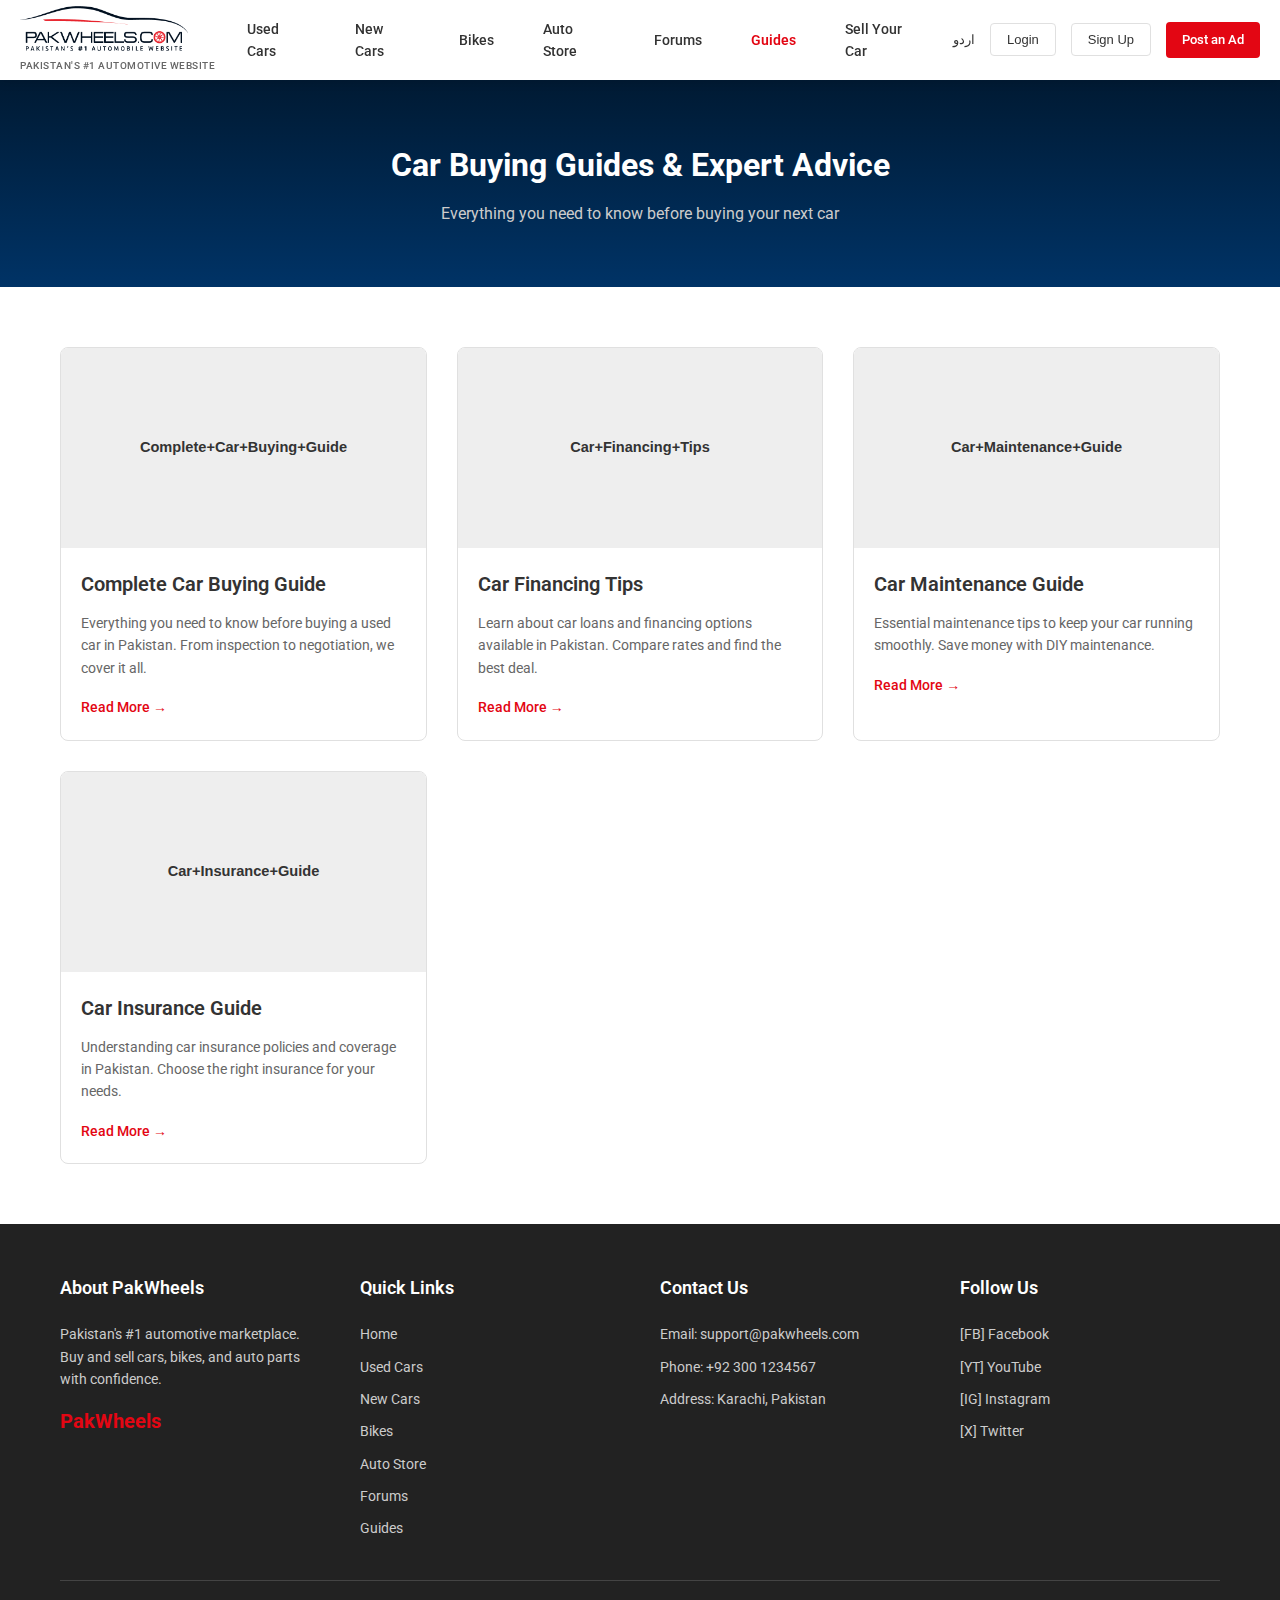
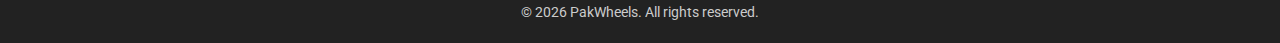
<file: guides.html>
<!DOCTYPE html>
<html lang="en">
<head>
    <meta charset="UTF-8">
    <meta name="viewport" content="width=device-width, initial-scale=1.0">
    <title>Car Buying Guides & Expert Advice - PakWheels</title>
    <link rel="stylesheet" href="style.css">
    <link rel="preconnect" href="https://fonts.googleapis.com">
    <link rel="preconnect" href="https://fonts.gstatic.com" crossorigin>
    <link href="https://fonts.googleapis.com/css2?family=Roboto:wght@300;400;500;700&display=swap" rel="stylesheet">
</head>
<body>
    <!-- Unified Navigation Bar -->
    <nav class="unified-navbar">
        <div class="unified-nav-container">
            <!-- Left: Logo and Tagline -->
            <div class="nav-left">
                <div class="nav-logo-section">
                    <a href="index.html" class="nav-logo-link">
                        <img src="PakWheels Logo Vector.png" alt="PakWheels" class="unified-logo-img" onerror="this.style.display='none'; this.nextElementSibling.style.display='flex';">
                        <div class="logo-text-fallback-unified" style="display:none; align-items:center; gap:10px;">
                            <span style="color:#e30613; font-weight:bold; font-size:20px;">PakWheels</span>
                        </div>
                    </a>
                    <div class="nav-tagline">PAKISTAN'S #1 AUTOMOTIVE WEBSITE</div>
                </div>
            </div>
            
            <!-- Center: Main Menu -->
            <ul class="unified-nav-menu" id="navMenu">
                <li class="nav-item">
                    <a href="used-cars.html" class="nav-link">Used Cars</a>
                </li>
                <li class="nav-item">
                    <a href="new-cars.html" class="nav-link">New Cars</a>
                </li>
                <li class="nav-item">
                    <a href="bikes.html" class="nav-link">Bikes</a>
                </li>
                <li class="nav-item">
                    <a href="autostore.html" class="nav-link">Auto Store</a>
                </li>
                <li class="nav-item">
                    <a href="forums.html" class="nav-link">Forums</a>
                </li>
                <li class="nav-item">
                    <a href="guides.html" class="nav-link active">Guides</a>
                </li>
                <li class="nav-item">
                    <a href="sell-your-car.html" class="nav-link">Sell Your Car</a>
                </li>
            </ul>
            
            <!-- Right: Actions -->
            <div class="nav-right">
                <a href="#urdu" class="nav-action-link">اردو</a>
                <button class="btn-nav-login">Login</button>
                <button class="btn-nav-signup">Sign Up</button>
                <a href="sell-your-car.html" class="btn-nav-post-ad">Post an Ad</a>
            </div>
            
            <!-- Hamburger Menu -->
            <div class="hamburger" id="hamburger">
                <span></span>
                <span></span>
                <span></span>
            </div>
        </div>
    </nav>

    <!-- Hero Section -->
    <section class="page-hero">
        <div class="hero-container">
            <h1 class="page-hero-title">Car Buying Guides & Expert Advice</h1>
            <p class="page-hero-subtitle">Everything you need to know before buying your next car</p>
        </div>
    </section>

    <!-- Guides Content -->
    <section class="section guides-content-section">
        <div class="container">
            <div class="guides-grid">
                <div class="guide-article">
                    <div class="guide-image">
                        <img src="data:image/svg+xml,%3Csvg xmlns='http://www.w3.org/2000/svg' width='400' height='250'%3E%3Crect fill='%23eeeeee' width='400' height='250'/%3E%3Ctext fill='%23333333' font-family='Arial, sans-serif' font-size='16' font-weight='bold' x='50%25' y='50%25' text-anchor='middle' dominant-baseline='middle'%3EComplete+Car+Buying+Guide%3C/text%3E%3C/svg%3E" alt="Complete Car Buying Guide" onerror="this.style.display='none'; this.nextElementSibling.style.display='flex';">
                        <div class="guide-fallback" style="display:none; width:100%; height:250px; background:#eee; display:flex; align-items:center; justify-content:center; color:#333; font-weight:bold;">Complete Car Buying Guide</div>
                    </div>
                    <div class="guide-article-content">
                        <h3>Complete Car Buying Guide</h3>
                        <p>Everything you need to know before buying a used car in Pakistan. From inspection to negotiation, we cover it all.</p>
                        <a href="#" class="guide-read-more">Read More →</a>
                    </div>
                </div>
                <div class="guide-article">
                    <div class="guide-image">
                        <img src="data:image/svg+xml,%3Csvg xmlns='http://www.w3.org/2000/svg' width='400' height='250'%3E%3Crect fill='%23eeeeee' width='400' height='250'/%3E%3Ctext fill='%23333333' font-family='Arial, sans-serif' font-size='16' font-weight='bold' x='50%25' y='50%25' text-anchor='middle' dominant-baseline='middle'%3ECar+Financing+Tips%3C/text%3E%3C/svg%3E" alt="Car Financing Tips" onerror="this.style.display='none'; this.nextElementSibling.style.display='flex';">
                        <div class="guide-fallback" style="display:none; width:100%; height:250px; background:#eee; display:flex; align-items:center; justify-content:center; color:#333; font-weight:bold;">Car Financing Tips</div>
                    </div>
                    <div class="guide-article-content">
                        <h3>Car Financing Tips</h3>
                        <p>Learn about car loans and financing options available in Pakistan. Compare rates and find the best deal.</p>
                        <a href="#" class="guide-read-more">Read More →</a>
                    </div>
                </div>
                <div class="guide-article">
                    <div class="guide-image">
                        <img src="data:image/svg+xml,%3Csvg xmlns='http://www.w3.org/2000/svg' width='400' height='250'%3E%3Crect fill='%23eeeeee' width='400' height='250'/%3E%3Ctext fill='%23333333' font-family='Arial, sans-serif' font-size='16' font-weight='bold' x='50%25' y='50%25' text-anchor='middle' dominant-baseline='middle'%3ECar+Maintenance+Guide%3C/text%3E%3C/svg%3E" alt="Car Maintenance Guide" onerror="this.style.display='none'; this.nextElementSibling.style.display='flex';">
                        <div class="guide-fallback" style="display:none; width:100%; height:250px; background:#eee; display:flex; align-items:center; justify-content:center; color:#333; font-weight:bold;">Car Maintenance Guide</div>
                    </div>
                    <div class="guide-article-content">
                        <h3>Car Maintenance Guide</h3>
                        <p>Essential maintenance tips to keep your car running smoothly. Save money with DIY maintenance.</p>
                        <a href="#" class="guide-read-more">Read More →</a>
                    </div>
                </div>
                <div class="guide-article">
                    <div class="guide-image">
                        <img src="data:image/svg+xml,%3Csvg xmlns='http://www.w3.org/2000/svg' width='400' height='250'%3E%3Crect fill='%23eeeeee' width='400' height='250'/%3E%3Ctext fill='%23333333' font-family='Arial, sans-serif' font-size='16' font-weight='bold' x='50%25' y='50%25' text-anchor='middle' dominant-baseline='middle'%3ECar+Insurance+Guide%3C/text%3E%3C/svg%3E" alt="Car Insurance Guide" onerror="this.style.display='none'; this.nextElementSibling.style.display='flex';">
                        <div class="guide-fallback" style="display:none; width:100%; height:250px; background:#eee; display:flex; align-items:center; justify-content:center; color:#333; font-weight:bold;">Car Insurance Guide</div>
                    </div>
                    <div class="guide-article-content">
                        <h3>Car Insurance Guide</h3>
                        <p>Understanding car insurance policies and coverage in Pakistan. Choose the right insurance for your needs.</p>
                        <a href="#" class="guide-read-more">Read More →</a>
                    </div>
                </div>
            </div>
        </div>
    </section>

    <!-- Footer -->
    <footer class="footer">
        <div class="container">
            <div class="footer-content">
                <div class="footer-column">
                    <h4>About PakWheels</h4>
                    <p class="footer-desc">Pakistan's #1 automotive marketplace. Buy and sell cars, bikes, and auto parts with confidence.</p>
                    <div class="footer-logo">
                        <span style="color:#e30613; font-weight:bold; font-size:20px;">PakWheels</span>
                    </div>
                </div>
                <div class="footer-column">
                    <h4>Quick Links</h4>
                    <ul>
                        <li><a href="index.html">Home</a></li>
                        <li><a href="used-cars.html">Used Cars</a></li>
                        <li><a href="new-cars.html">New Cars</a></li>
                        <li><a href="bikes.html">Bikes</a></li>
                        <li><a href="autostore.html">Auto Store</a></li>
                        <li><a href="forums.html">Forums</a></li>
                        <li><a href="guides.html">Guides</a></li>
                    </ul>
                </div>
                <div class="footer-column">
                    <h4>Contact Us</h4>
                    <ul>
                        <li>Email: support@pakwheels.com</li>
                        <li>Phone: +92 300 1234567</li>
                        <li>Address: Karachi, Pakistan</li>
                    </ul>
                </div>
                <div class="footer-column">
                    <h4>Follow Us</h4>
                    <div class="social-icons">
                        <a href="#facebook" class="social-icon">[FB] Facebook</a>
                        <a href="#youtube" class="social-icon">[YT] YouTube</a>
                        <a href="#instagram" class="social-icon">[IG] Instagram</a>
                        <a href="#twitter" class="social-icon">[X] Twitter</a>
                    </div>
                </div>
            </div>
            <div class="footer-bottom">
                <p>&copy; 2026 PakWheels. All rights reserved.</p>
            </div>
        </div>
    </footer>

    <script src="script.js"></script>
</body>
</html>
</file>
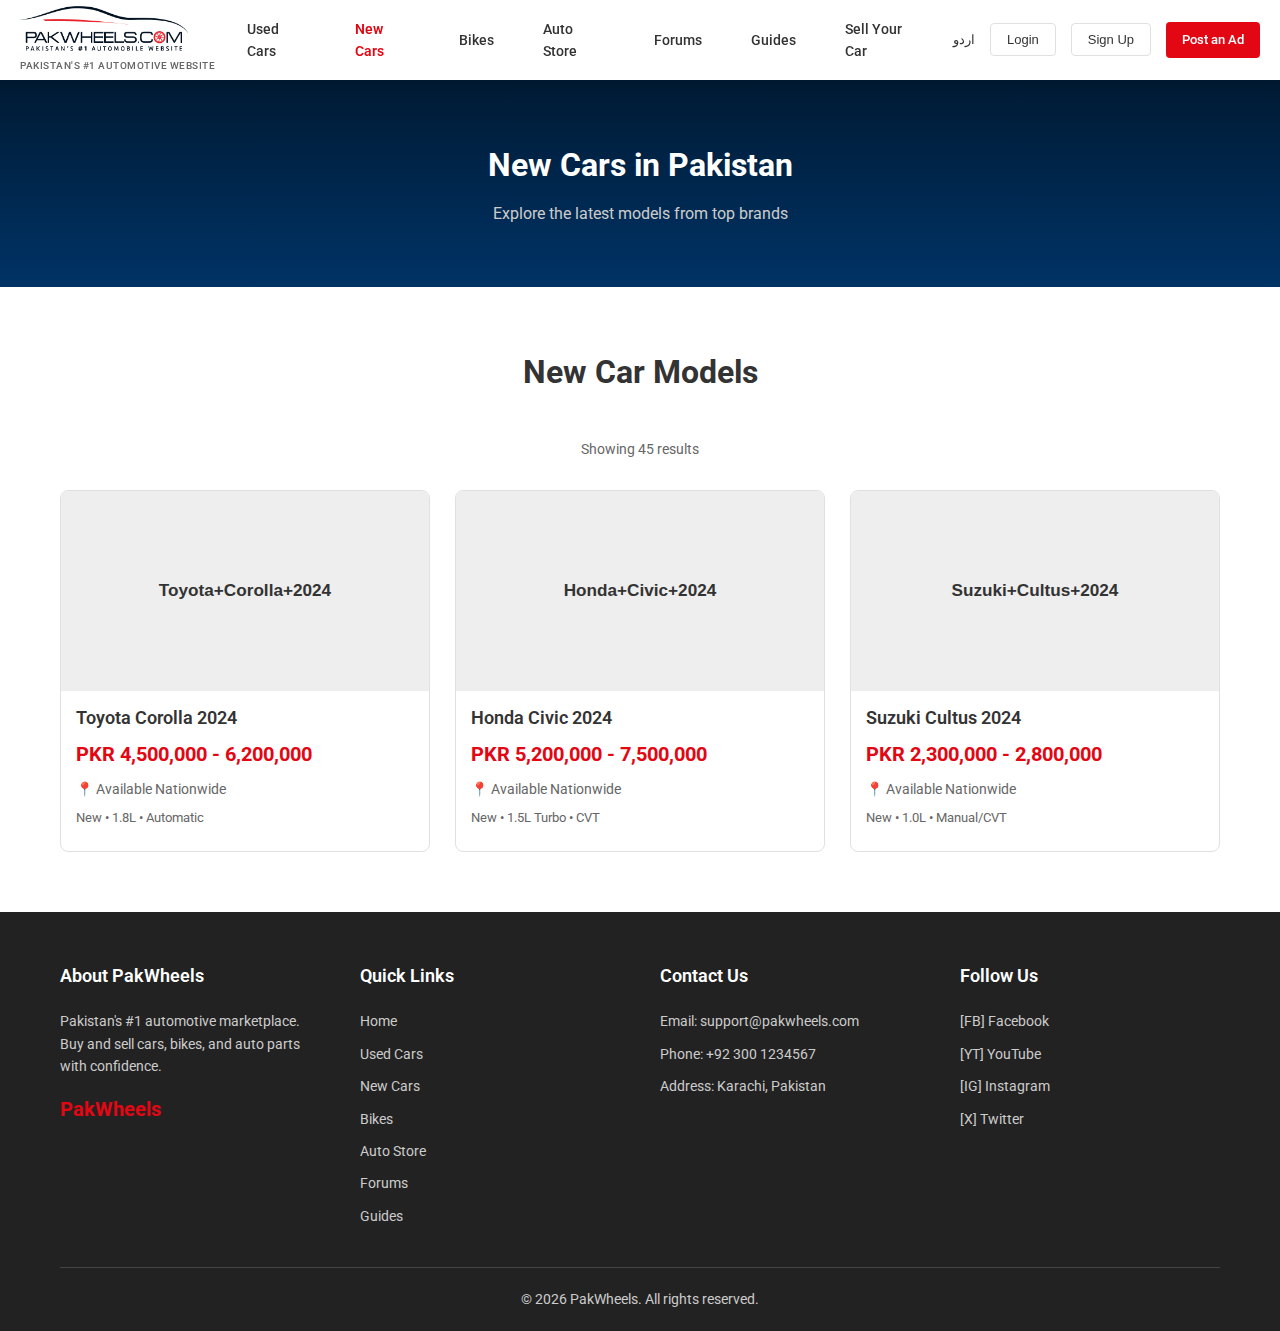
<file: new-cars.html>
<!DOCTYPE html>
<html lang="en">
<head>
    <meta charset="UTF-8">
    <meta name="viewport" content="width=device-width, initial-scale=1.0">
    <title>New Cars in Pakistan - PakWheels</title>
    <link rel="stylesheet" href="style.css">
    <link rel="preconnect" href="https://fonts.googleapis.com">
    <link rel="preconnect" href="https://fonts.gstatic.com" crossorigin>
    <link href="https://fonts.googleapis.com/css2?family=Roboto:wght@300;400;500;700&display=swap" rel="stylesheet">
</head>
<body>
    <!-- Unified Navigation Bar -->
    <nav class="unified-navbar">
        <div class="unified-nav-container">
            <!-- Left: Logo and Tagline -->
            <div class="nav-left">
                <div class="nav-logo-section">
                    <a href="index.html" class="nav-logo-link">
                        <img src="PakWheels Logo Vector.png" alt="PakWheels" class="unified-logo-img" onerror="this.style.display='none'; this.nextElementSibling.style.display='flex';">
                        <div class="logo-text-fallback-unified" style="display:none; align-items:center; gap:10px;">
                            <span style="color:#e30613; font-weight:bold; font-size:20px;">PakWheels</span>
                        </div>
                    </a>
                    <div class="nav-tagline">PAKISTAN'S #1 AUTOMOTIVE WEBSITE</div>
                </div>
            </div>
            
            <!-- Center: Main Menu -->
            <ul class="unified-nav-menu" id="navMenu">
                <li class="nav-item">
                    <a href="used-cars.html" class="nav-link">Used Cars</a>
                </li>
                <li class="nav-item">
                    <a href="new-cars.html" class="nav-link active">New Cars</a>
                </li>
                <li class="nav-item">
                    <a href="bikes.html" class="nav-link">Bikes</a>
                </li>
                <li class="nav-item">
                    <a href="autostore.html" class="nav-link">Auto Store</a>
                </li>
                <li class="nav-item">
                    <a href="forums.html" class="nav-link">Forums</a>
                </li>
                <li class="nav-item">
                    <a href="guides.html" class="nav-link">Guides</a>
                </li>
                <li class="nav-item">
                    <a href="sell-your-car.html" class="nav-link">Sell Your Car</a>
                </li>
            </ul>
            
            <!-- Right: Actions -->
            <div class="nav-right">
                <a href="#urdu" class="nav-action-link">اردو</a>
                <button class="btn-nav-login">Login</button>
                <button class="btn-nav-signup">Sign Up</button>
                <a href="sell-your-car.html" class="btn-nav-post-ad">Post an Ad</a>
            </div>
            
            <!-- Hamburger Menu -->
            <div class="hamburger" id="hamburger">
                <span></span>
                <span></span>
                <span></span>
            </div>
        </div>
    </nav>

    <!-- Hero Section -->
    <section class="page-hero">
        <div class="hero-container">
            <h1 class="page-hero-title">New Cars in Pakistan</h1>
            <p class="page-hero-subtitle">Explore the latest models from top brands</p>
        </div>
    </section>

    <!-- New Cars Listings -->
    <section class="section listings-section">
        <div class="container">
            <div class="listings-header">
                <h2 class="section-title">New Car Models</h2>
                <p class="listings-count">Showing 45 results</p>
            </div>
            <div class="cards-grid" id="newCarListings">
                <div class="card">
                    <div class="card-image">
                        <img src="data:image/svg+xml,%3Csvg xmlns='http://www.w3.org/2000/svg' width='300' height='200'%3E%3Crect fill='%23eeeeee' width='300' height='200'/%3E%3Ctext fill='%23333333' font-family='Arial, sans-serif' font-size='14' font-weight='bold' x='50%25' y='50%25' text-anchor='middle' dominant-baseline='middle'%3EToyota+Corolla+2024%3C/text%3E%3C/svg%3E" alt="Toyota Corolla 2024">
                    </div>
                    <div class="card-content">
                        <h3 class="card-title">Toyota Corolla 2024</h3>
                        <p class="card-price">PKR 4,500,000 - 6,200,000</p>
                        <p class="card-location">📍 Available Nationwide</p>
                        <p class="card-details">New • 1.8L • Automatic</p>
                    </div>
                </div>
                <div class="card">
                    <div class="card-image">
                        <img src="data:image/svg+xml,%3Csvg xmlns='http://www.w3.org/2000/svg' width='300' height='200'%3E%3Crect fill='%23eeeeee' width='300' height='200'/%3E%3Ctext fill='%23333333' font-family='Arial, sans-serif' font-size='14' font-weight='bold' x='50%25' y='50%25' text-anchor='middle' dominant-baseline='middle'%3EHonda+Civic+2024%3C/text%3E%3C/svg%3E" alt="Honda Civic 2024">
                    </div>
                    <div class="card-content">
                        <h3 class="card-title">Honda Civic 2024</h3>
                        <p class="card-price">PKR 5,200,000 - 7,500,000</p>
                        <p class="card-location">📍 Available Nationwide</p>
                        <p class="card-details">New • 1.5L Turbo • CVT</p>
                    </div>
                </div>
                <div class="card">
                    <div class="card-image">
                        <img src="data:image/svg+xml,%3Csvg xmlns='http://www.w3.org/2000/svg' width='300' height='200'%3E%3Crect fill='%23eeeeee' width='300' height='200'/%3E%3Ctext fill='%23333333' font-family='Arial, sans-serif' font-size='14' font-weight='bold' x='50%25' y='50%25' text-anchor='middle' dominant-baseline='middle'%3ESuzuki+Cultus+2024%3C/text%3E%3C/svg%3E" alt="Suzuki Cultus 2024">
                    </div>
                    <div class="card-content">
                        <h3 class="card-title">Suzuki Cultus 2024</h3>
                        <p class="card-price">PKR 2,300,000 - 2,800,000</p>
                        <p class="card-location">📍 Available Nationwide</p>
                        <p class="card-details">New • 1.0L • Manual/CVT</p>
                    </div>
                </div>
            </div>
        </div>
    </section>

    <!-- Footer -->
    <footer class="footer">
        <div class="container">
            <div class="footer-content">
                <div class="footer-column">
                    <h4>About PakWheels</h4>
                    <p class="footer-desc">Pakistan's #1 automotive marketplace. Buy and sell cars, bikes, and auto parts with confidence.</p>
                    <div class="footer-logo">
                        <span style="color:#e30613; font-weight:bold; font-size:20px;">PakWheels</span>
                    </div>
                </div>
                <div class="footer-column">
                    <h4>Quick Links</h4>
                    <ul>
                        <li><a href="index.html">Home</a></li>
                        <li><a href="used-cars.html">Used Cars</a></li>
                        <li><a href="new-cars.html">New Cars</a></li>
                        <li><a href="bikes.html">Bikes</a></li>
                        <li><a href="autostore.html">Auto Store</a></li>
                        <li><a href="forums.html">Forums</a></li>
                        <li><a href="guides.html">Guides</a></li>
                    </ul>
                </div>
                <div class="footer-column">
                    <h4>Contact Us</h4>
                    <ul>
                        <li>Email: support@pakwheels.com</li>
                        <li>Phone: +92 300 1234567</li>
                        <li>Address: Karachi, Pakistan</li>
                    </ul>
                </div>
                <div class="footer-column">
                    <h4>Follow Us</h4>
                    <div class="social-icons">
                        <a href="#facebook" class="social-icon">[FB] Facebook</a>
                        <a href="#youtube" class="social-icon">[YT] YouTube</a>
                        <a href="#instagram" class="social-icon">[IG] Instagram</a>
                        <a href="#twitter" class="social-icon">[X] Twitter</a>
                    </div>
                </div>
            </div>
            <div class="footer-bottom">
                <p>&copy; 2026 PakWheels. All rights reserved.</p>
            </div>
        </div>
    </footer>

    <script src="script.js"></script>
</body>
</html>
</file>
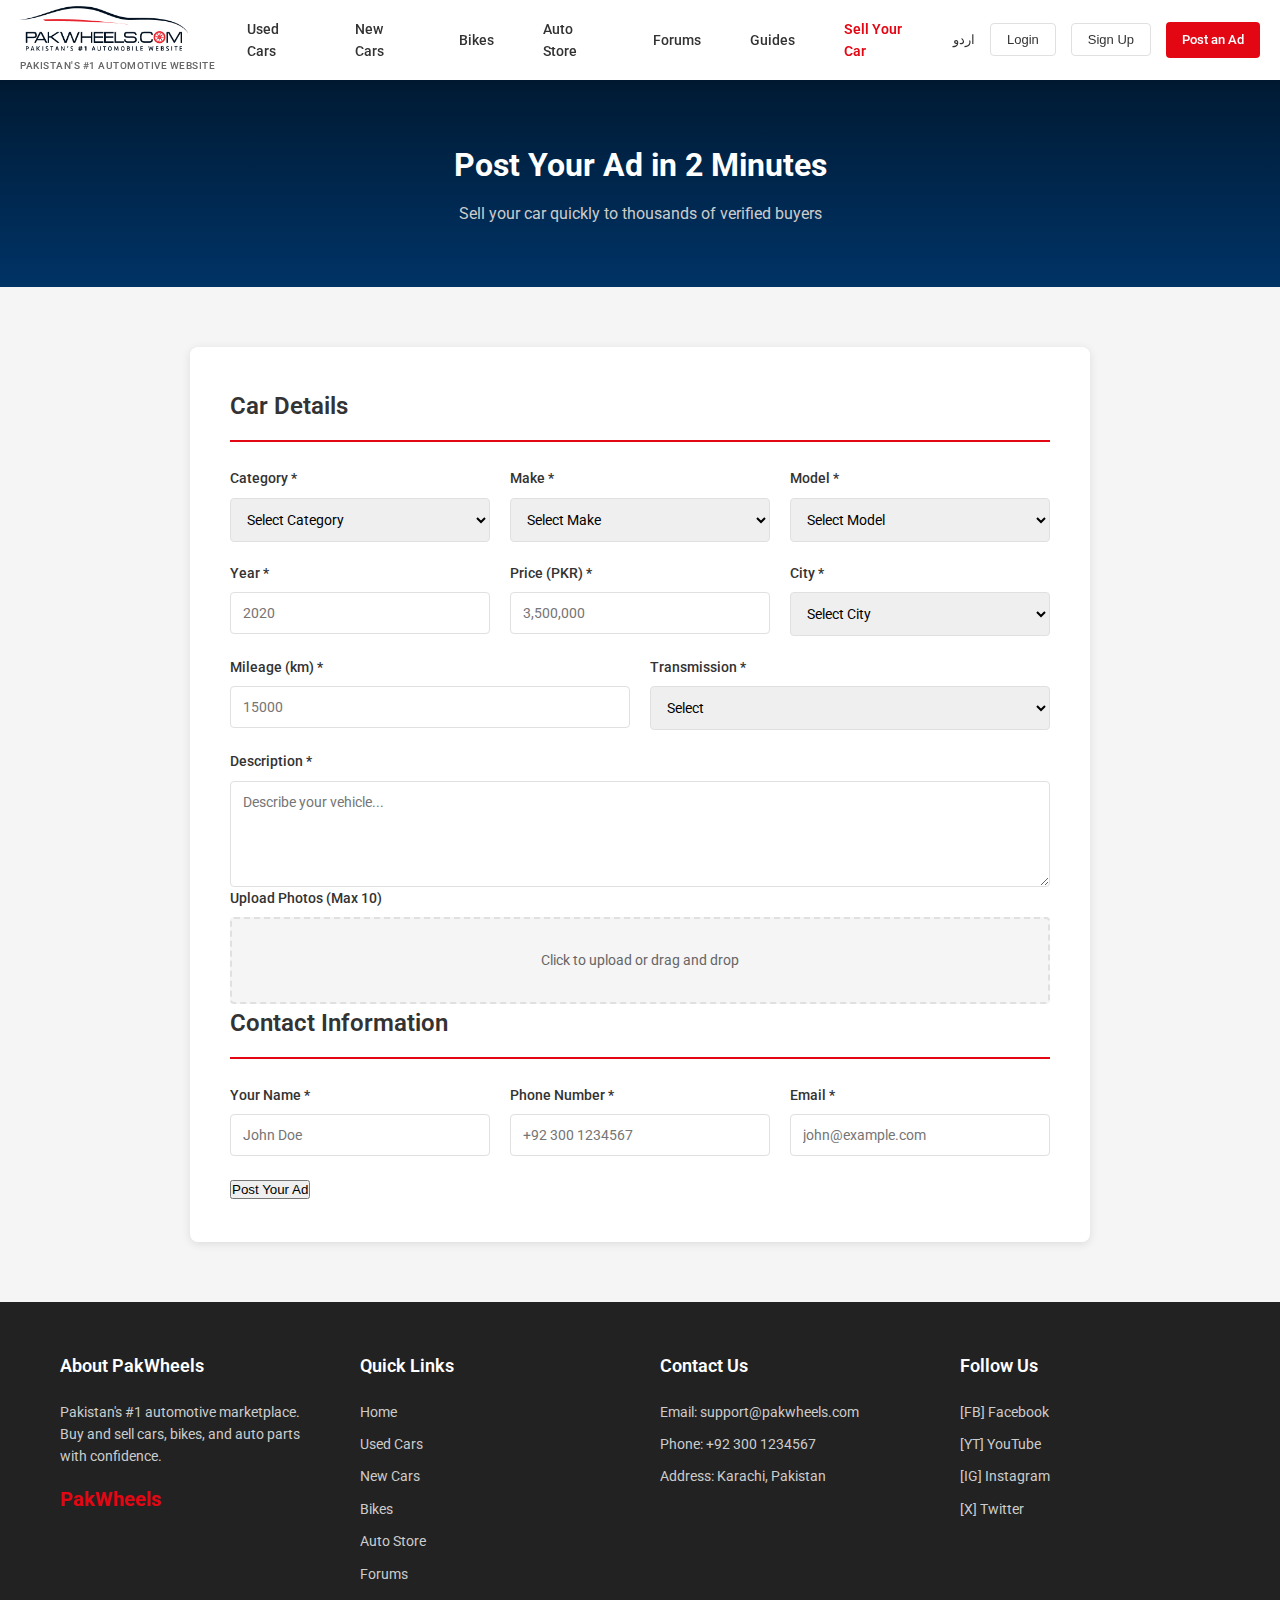
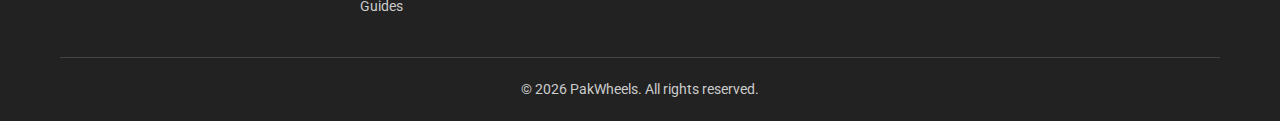
<file: sell-your-car.html>
<!DOCTYPE html>
<html lang="en">
<head>
    <meta charset="UTF-8">
    <meta name="viewport" content="width=device-width, initial-scale=1.0">
    <title>Post Your Ad in 2 Minutes - PakWheels</title>
    <link rel="stylesheet" href="style.css">
    <link rel="preconnect" href="https://fonts.googleapis.com">
    <link rel="preconnect" href="https://fonts.gstatic.com" crossorigin>
    <link href="https://fonts.googleapis.com/css2?family=Roboto:wght@300;400;500;700&display=swap" rel="stylesheet">
</head>
<body>
    <!-- Unified Navigation Bar -->
    <nav class="unified-navbar">
        <div class="unified-nav-container">
            <!-- Left: Logo and Tagline -->
            <div class="nav-left">
                <div class="nav-logo-section">
                    <a href="index.html" class="nav-logo-link">
                        <img src="PakWheels Logo Vector.png" alt="PakWheels" class="unified-logo-img" onerror="this.style.display='none'; this.nextElementSibling.style.display='flex';">
                        <div class="logo-text-fallback-unified" style="display:none; align-items:center; gap:10px;">
                            <span style="color:#e30613; font-weight:bold; font-size:20px;">PakWheels</span>
                        </div>
                    </a>
                    <div class="nav-tagline">PAKISTAN'S #1 AUTOMOTIVE WEBSITE</div>
                </div>
            </div>
            
            <!-- Center: Main Menu -->
            <ul class="unified-nav-menu" id="navMenu">
                <li class="nav-item">
                    <a href="used-cars.html" class="nav-link">Used Cars</a>
                </li>
                <li class="nav-item">
                    <a href="new-cars.html" class="nav-link">New Cars</a>
                </li>
                <li class="nav-item">
                    <a href="bikes.html" class="nav-link">Bikes</a>
                </li>
                <li class="nav-item">
                    <a href="autostore.html" class="nav-link">Auto Store</a>
                </li>
                <li class="nav-item">
                    <a href="forums.html" class="nav-link">Forums</a>
                </li>
                <li class="nav-item">
                    <a href="guides.html" class="nav-link">Guides</a>
                </li>
                <li class="nav-item">
                    <a href="sell-your-car.html" class="nav-link active">Sell Your Car</a>
                </li>
            </ul>
            
            <!-- Right: Actions -->
            <div class="nav-right">
                <a href="#urdu" class="nav-action-link">اردو</a>
                <button class="btn-nav-login">Login</button>
                <button class="btn-nav-signup">Sign Up</button>
                <a href="sell-your-car.html" class="btn-nav-post-ad">Post an Ad</a>
            </div>
            
            <!-- Hamburger Menu -->
            <div class="hamburger" id="hamburger">
                <span></span>
                <span></span>
                <span></span>
            </div>
        </div>
    </nav>

    <!-- Hero Section -->
    <section class="page-hero">
        <div class="hero-container">
            <h1 class="page-hero-title">Post Your Ad in 2 Minutes</h1>
            <p class="page-hero-subtitle">Sell your car quickly to thousands of verified buyers</p>
        </div>
    </section>

    <!-- Sell Form Section -->
    <section class="section sell-form-section">
        <div class="container">
            <div class="sell-form-container">
                <form class="sell-form" id="sellForm">
                    <h2>Car Details</h2>
                    <div class="form-row">
                        <div class="form-field">
                            <label for="category">Category *</label>
                            <select id="category" name="category" class="form-select" required>
                                <option value="">Select Category</option>
                                <option value="car">Car</option>
                                <option value="bike">Bike</option>
                            </select>
                        </div>
                        <div class="form-field">
                            <label for="make">Make *</label>
                            <select id="make" name="make" class="form-select" required>
                                <option value="">Select Make</option>
                                <option value="toyota">Toyota</option>
                                <option value="honda">Honda</option>
                                <option value="suzuki">Suzuki</option>
                                <option value="nissan">Nissan</option>
                                <option value="mitsubishi">Mitsubishi</option>
                            </select>
                        </div>
                        <div class="form-field">
                            <label for="model">Model *</label>
                            <select id="model" name="model" class="form-select" required>
                                <option value="">Select Model</option>
                                <option value="corolla">Corolla</option>
                                <option value="civic">Civic</option>
                                <option value="cultus">Cultus</option>
                            </select>
                        </div>
                    </div>
                    <div class="form-row">
                        <div class="form-field">
                            <label for="year">Year *</label>
                            <input type="number" id="year" name="year" class="form-input" placeholder="2020" min="1990" max="2024" required>
                        </div>
                        <div class="form-field">
                            <label for="price">Price (PKR) *</label>
                            <input type="text" id="price" name="price" class="form-input" placeholder="3,500,000" required>
                        </div>
                        <div class="form-field">
                            <label for="city">City *</label>
                            <select id="city" name="city" class="form-select" required>
                                <option value="">Select City</option>
                                <option value="karachi">Karachi</option>
                                <option value="lahore">Lahore</option>
                                <option value="islamabad">Islamabad</option>
                                <option value="rawalpindi">Rawalpindi</option>
                            </select>
                        </div>
                    </div>
                    <div class="form-row">
                        <div class="form-field">
                            <label for="mileage">Mileage (km) *</label>
                            <input type="number" id="mileage" name="mileage" class="form-input" placeholder="15000" required>
                        </div>
                        <div class="form-field">
                            <label for="transmission">Transmission *</label>
                            <select id="transmission" name="transmission" class="form-select" required>
                                <option value="">Select</option>
                                <option value="manual">Manual</option>
                                <option value="automatic">Automatic</option>
                            </select>
                        </div>
                    </div>
                    <div class="form-field full-width">
                        <label for="description">Description *</label>
                        <textarea id="description" name="description" class="form-textarea" rows="5" placeholder="Describe your vehicle..." required></textarea>
                    </div>
                    <div class="form-field full-width">
                        <label>Upload Photos (Max 10)</label>
                        <div class="upload-area">
                            <p>Click to upload or drag and drop</p>
                            <input type="file" id="photos" name="photos" multiple accept="image/*">
                        </div>
                    </div>
                    <h2>Contact Information</h2>
                    <div class="form-row">
                        <div class="form-field">
                            <label for="name">Your Name *</label>
                            <input type="text" id="name" name="name" class="form-input" placeholder="John Doe" required>
                        </div>
                        <div class="form-field">
                            <label for="phone">Phone Number *</label>
                            <input type="tel" id="phone" name="phone" class="form-input" placeholder="+92 300 1234567" required>
                        </div>
                        <div class="form-field">
                            <label for="email">Email *</label>
                            <input type="email" id="email" name="email" class="form-input" placeholder="john@example.com" required>
                        </div>
                    </div>
                    <button type="submit" class="btn-submit">Post Your Ad</button>
                </form>
            </div>
        </div>
    </section>

    <!-- Footer -->
    <footer class="footer">
        <div class="container">
            <div class="footer-content">
                <div class="footer-column">
                    <h4>About PakWheels</h4>
                    <p class="footer-desc">Pakistan's #1 automotive marketplace. Buy and sell cars, bikes, and auto parts with confidence.</p>
                    <div class="footer-logo">
                        <span style="color:#e30613; font-weight:bold; font-size:20px;">PakWheels</span>
                    </div>
                </div>
                <div class="footer-column">
                    <h4>Quick Links</h4>
                    <ul>
                        <li><a href="index.html">Home</a></li>
                        <li><a href="used-cars.html">Used Cars</a></li>
                        <li><a href="new-cars.html">New Cars</a></li>
                        <li><a href="bikes.html">Bikes</a></li>
                        <li><a href="autostore.html">Auto Store</a></li>
                        <li><a href="forums.html">Forums</a></li>
                        <li><a href="guides.html">Guides</a></li>
                    </ul>
                </div>
                <div class="footer-column">
                    <h4>Contact Us</h4>
                    <ul>
                        <li>Email: support@pakwheels.com</li>
                        <li>Phone: +92 300 1234567</li>
                        <li>Address: Karachi, Pakistan</li>
                    </ul>
                </div>
                <div class="footer-column">
                    <h4>Follow Us</h4>
                    <div class="social-icons">
                        <a href="#facebook" class="social-icon">[FB] Facebook</a>
                        <a href="#youtube" class="social-icon">[YT] YouTube</a>
                        <a href="#instagram" class="social-icon">[IG] Instagram</a>
                        <a href="#twitter" class="social-icon">[X] Twitter</a>
                    </div>
                </div>
            </div>
            <div class="footer-bottom">
                <p>&copy; 2026 PakWheels. All rights reserved.</p>
            </div>
        </div>
    </footer>

    <script src="script.js"></script>
</body>
</html>
</file>
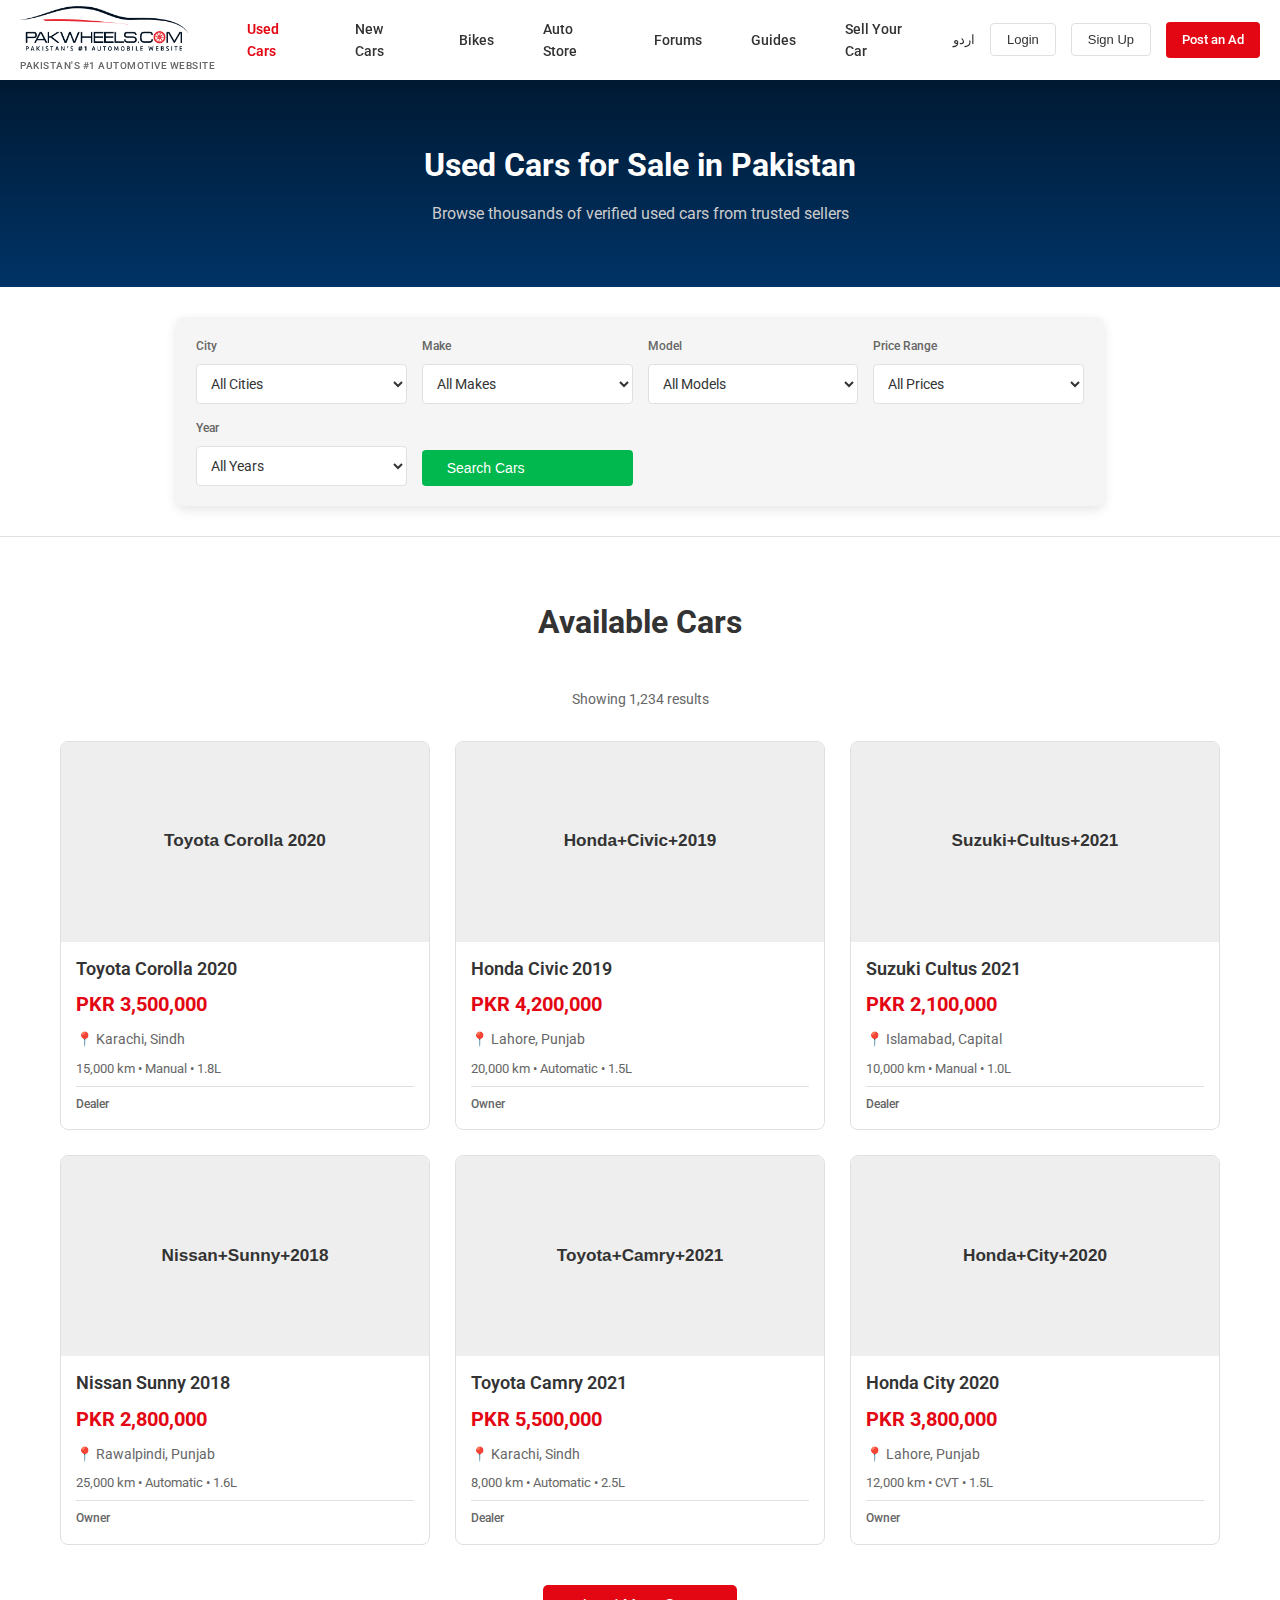
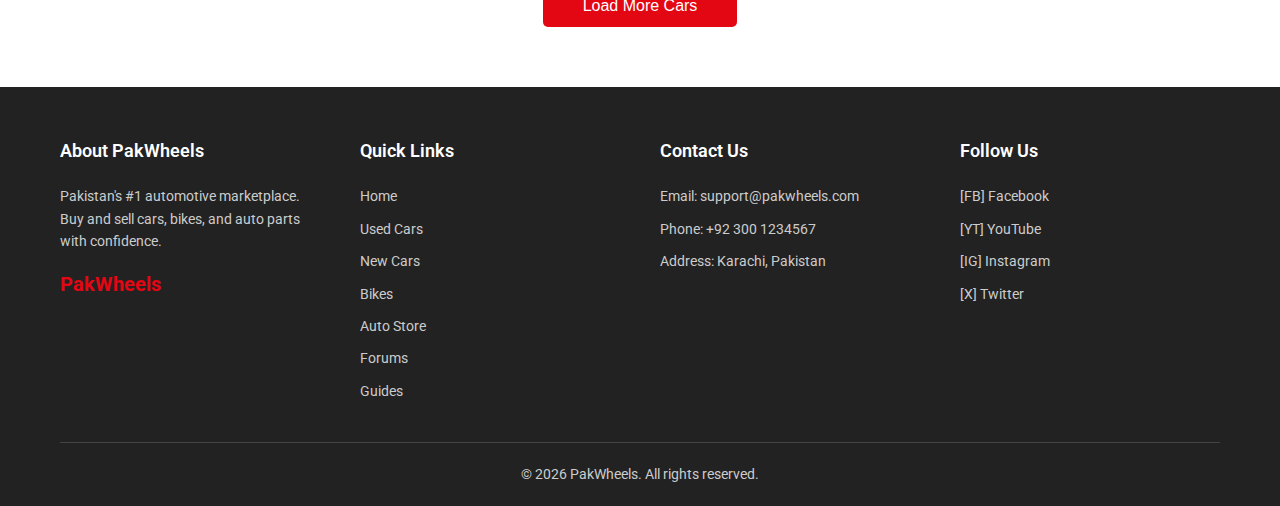
<file: used-cars.html>
<!DOCTYPE html>
<html lang="en">
<head>
    <meta charset="UTF-8">
    <meta name="viewport" content="width=device-width, initial-scale=1.0">
    <title>Used Cars for Sale in Pakistan - PakWheels</title>
    <link rel="stylesheet" href="style.css">
    <link rel="preconnect" href="https://fonts.googleapis.com">
    <link rel="preconnect" href="https://fonts.gstatic.com" crossorigin>
    <link href="https://fonts.googleapis.com/css2?family=Roboto:wght@300;400;500;700&display=swap" rel="stylesheet">
</head>
<body>
    <!-- Unified Navigation Bar -->
    <nav class="unified-navbar">
        <div class="unified-nav-container">
            <!-- Left: Logo and Tagline -->
            <div class="nav-left">
                <div class="nav-logo-section">
                    <a href="index.html" class="nav-logo-link">
                        <img src="PakWheels Logo Vector.png" alt="PakWheels" class="unified-logo-img" onerror="this.style.display='none'; this.nextElementSibling.style.display='flex';">
                        <div class="logo-text-fallback-unified" style="display:none; align-items:center; gap:10px;">
                            <span style="color:#e30613; font-weight:bold; font-size:20px;">PakWheels</span>
                        </div>
                    </a>
                    <div class="nav-tagline">PAKISTAN'S #1 AUTOMOTIVE WEBSITE</div>
                </div>
            </div>
            
            <!-- Center: Main Menu -->
            <ul class="unified-nav-menu" id="navMenu">
                <li class="nav-item">
                    <a href="used-cars.html" class="nav-link active">Used Cars</a>
                </li>
                <li class="nav-item">
                    <a href="new-cars.html" class="nav-link">New Cars</a>
                </li>
                <li class="nav-item">
                    <a href="bikes.html" class="nav-link">Bikes</a>
                </li>
                <li class="nav-item">
                    <a href="autostore.html" class="nav-link">Auto Store</a>
                </li>
                <li class="nav-item">
                    <a href="forums.html" class="nav-link">Forums</a>
                </li>
                <li class="nav-item">
                    <a href="guides.html" class="nav-link">Guides</a>
                </li>
                <li class="nav-item">
                    <a href="sell-your-car.html" class="nav-link">Sell Your Car</a>
                </li>
            </ul>
            
            <!-- Right: Actions -->
            <div class="nav-right">
                <a href="#urdu" class="nav-action-link">اردو</a>
                <button class="btn-nav-login">Login</button>
                <button class="btn-nav-signup">Sign Up</button>
                <a href="sell-your-car.html" class="btn-nav-post-ad">Post an Ad</a>
            </div>
            
            <!-- Hamburger Menu -->
            <div class="hamburger" id="hamburger">
                <span></span>
                <span></span>
                <span></span>
            </div>
        </div>
    </nav>

    <!-- Hero Section -->
    <section class="page-hero">
        <div class="hero-container">
            <h1 class="page-hero-title">Used Cars for Sale in Pakistan</h1>
            <p class="page-hero-subtitle">Browse thousands of verified used cars from trusted sellers</p>
        </div>
    </section>

    <!-- Search and Filter Section -->
    <section class="filter-section">
        <div class="container">
            <div class="search-box">
                <form class="search-form" id="searchForm">
                    <div class="search-field">
                        <label for="city">City</label>
                        <select id="city" name="city" class="search-select">
                            <option value="">All Cities</option>
                            <option value="karachi">Karachi</option>
                            <option value="lahore">Lahore</option>
                            <option value="islamabad">Islamabad</option>
                            <option value="rawalpindi">Rawalpindi</option>
                            <option value="faisalabad">Faisalabad</option>
                            <option value="multan">Multan</option>
                            <option value="peshawar">Peshawar</option>
                        </select>
                    </div>
                    <div class="search-field">
                        <label for="make">Make</label>
                        <select id="make" name="make" class="search-select">
                            <option value="">All Makes</option>
                            <option value="toyota">Toyota</option>
                            <option value="honda">Honda</option>
                            <option value="suzuki">Suzuki</option>
                            <option value="nissan">Nissan</option>
                            <option value="mitsubishi">Mitsubishi</option>
                            <option value="hyundai">Hyundai</option>
                            <option value="kia">Kia</option>
                        </select>
                    </div>
                    <div class="search-field">
                        <label for="model">Model</label>
                        <select id="model" name="model" class="search-select">
                            <option value="">All Models</option>
                            <option value="corolla">Corolla</option>
                            <option value="civic">Civic</option>
                            <option value="cultus">Cultus</option>
                            <option value="city">City</option>
                            <option value="alto">Alto</option>
                            <option value="mehran">Mehran</option>
                            <option value="wagonr">WagonR</option>
                        </select>
                    </div>
                    <div class="search-field">
                        <label for="price">Price Range</label>
                        <select id="price" name="price" class="search-select">
                            <option value="">All Prices</option>
                            <option value="0-500000">Under 5 Lakh</option>
                            <option value="500000-1000000">5 Lakh - 10 Lakh</option>
                            <option value="1000000-2000000">10 Lakh - 20 Lakh</option>
                            <option value="2000000-5000000">20 Lakh - 50 Lakh</option>
                            <option value="5000000-10000000">50 Lakh - 1 Crore</option>
                            <option value="10000000+">Above 1 Crore</option>
                        </select>
                    </div>
                    <div class="search-field">
                        <label for="year">Year</label>
                        <select id="year" name="year" class="search-select">
                            <option value="">All Years</option>
                            <option value="2024">2024</option>
                            <option value="2023">2023</option>
                            <option value="2022">2022</option>
                            <option value="2021">2021</option>
                            <option value="2020">2020</option>
                            <option value="2019">2019</option>
                            <option value="2018">2018</option>
                        </select>
                    </div>
                    <button type="submit" class="btn-search">Search Cars</button>
                </form>
            </div>
        </div>
    </section>

    <!-- Car Listings Section -->
    <section class="section listings-section">
        <div class="container">
            <div class="listings-header">
                <h2 class="section-title">Available Cars</h2>
                <p class="listings-count">Showing 1,234 results</p>
            </div>
            <div class="cards-grid" id="carListings">
                <div class="card">
                    <div class="card-image">
                        <img src="data:image/svg+xml,%3Csvg xmlns='http://www.w3.org/2000/svg' width='300' height='200'%3E%3Crect fill='%23eeeeee' width='300' height='200'/%3E%3Ctext fill='%23333333' font-family='Arial, sans-serif' font-size='14' font-weight='bold' x='50%25' y='50%25' text-anchor='middle' dominant-baseline='middle'%3EToyota Corolla 2020%3C/text%3E%3C/svg%3E" alt="Toyota Corolla 2020">
                    </div>
                    <div class="card-content">
                        <h3 class="card-title">Toyota Corolla 2020</h3>
                        <p class="card-price">PKR 3,500,000</p>
                        <p class="card-location">📍 Karachi, Sindh</p>
                        <p class="card-details">15,000 km • Manual • 1.8L</p>
                        <p class="card-seller">Dealer</p>
                    </div>
                </div>
                <div class="card">
                    <div class="card-image">
                        <img src="data:image/svg+xml,%3Csvg xmlns='http://www.w3.org/2000/svg' width='300' height='200'%3E%3Crect fill='%23eeeeee' width='300' height='200'/%3E%3Ctext fill='%23333333' font-family='Arial, sans-serif' font-size='14' font-weight='bold' x='50%25' y='50%25' text-anchor='middle' dominant-baseline='middle'%3EHonda+Civic+2019%3C/text%3E%3C/svg%3E" alt="Honda Civic 2019">
                    </div>
                    <div class="card-content">
                        <h3 class="card-title">Honda Civic 2019</h3>
                        <p class="card-price">PKR 4,200,000</p>
                        <p class="card-location">📍 Lahore, Punjab</p>
                        <p class="card-details">20,000 km • Automatic • 1.5L</p>
                        <p class="card-seller">Owner</p>
                    </div>
                </div>
                <div class="card">
                    <div class="card-image">
                        <img src="data:image/svg+xml,%3Csvg xmlns='http://www.w3.org/2000/svg' width='300' height='200'%3E%3Crect fill='%23eeeeee' width='300' height='200'/%3E%3Ctext fill='%23333333' font-family='Arial, sans-serif' font-size='14' font-weight='bold' x='50%25' y='50%25' text-anchor='middle' dominant-baseline='middle'%3ESuzuki+Cultus+2021%3C/text%3E%3C/svg%3E" alt="Suzuki Cultus 2021">
                    </div>
                    <div class="card-content">
                        <h3 class="card-title">Suzuki Cultus 2021</h3>
                        <p class="card-price">PKR 2,100,000</p>
                        <p class="card-location">📍 Islamabad, Capital</p>
                        <p class="card-details">10,000 km • Manual • 1.0L</p>
                        <p class="card-seller">Dealer</p>
                    </div>
                </div>
                <div class="card">
                    <div class="card-image">
                        <img src="data:image/svg+xml,%3Csvg xmlns='http://www.w3.org/2000/svg' width='300' height='200'%3E%3Crect fill='%23eeeeee' width='300' height='200'/%3E%3Ctext fill='%23333333' font-family='Arial, sans-serif' font-size='14' font-weight='bold' x='50%25' y='50%25' text-anchor='middle' dominant-baseline='middle'%3ENissan+Sunny+2018%3C/text%3E%3C/svg%3E" alt="Nissan Sunny 2018">
                    </div>
                    <div class="card-content">
                        <h3 class="card-title">Nissan Sunny 2018</h3>
                        <p class="card-price">PKR 2,800,000</p>
                        <p class="card-location">📍 Rawalpindi, Punjab</p>
                        <p class="card-details">25,000 km • Automatic • 1.6L</p>
                        <p class="card-seller">Owner</p>
                    </div>
                </div>
                <div class="card">
                    <div class="card-image">
                        <img src="data:image/svg+xml,%3Csvg xmlns='http://www.w3.org/2000/svg' width='300' height='200'%3E%3Crect fill='%23eeeeee' width='300' height='200'/%3E%3Ctext fill='%23333333' font-family='Arial, sans-serif' font-size='14' font-weight='bold' x='50%25' y='50%25' text-anchor='middle' dominant-baseline='middle'%3EToyota+Camry+2021%3C/text%3E%3C/svg%3E" alt="Toyota Camry 2021">
                    </div>
                    <div class="card-content">
                        <h3 class="card-title">Toyota Camry 2021</h3>
                        <p class="card-price">PKR 5,500,000</p>
                        <p class="card-location">📍 Karachi, Sindh</p>
                        <p class="card-details">8,000 km • Automatic • 2.5L</p>
                        <p class="card-seller">Dealer</p>
                    </div>
                </div>
                <div class="card">
                    <div class="card-image">
                        <img src="data:image/svg+xml,%3Csvg xmlns='http://www.w3.org/2000/svg' width='300' height='200'%3E%3Crect fill='%23eeeeee' width='300' height='200'/%3E%3Ctext fill='%23333333' font-family='Arial, sans-serif' font-size='14' font-weight='bold' x='50%25' y='50%25' text-anchor='middle' dominant-baseline='middle'%3EHonda+City+2020%3C/text%3E%3C/svg%3E" alt="Honda City 2020">
                    </div>
                    <div class="card-content">
                        <h3 class="card-title">Honda City 2020</h3>
                        <p class="card-price">PKR 3,800,000</p>
                        <p class="card-location">📍 Lahore, Punjab</p>
                        <p class="card-details">12,000 km • CVT • 1.5L</p>
                        <p class="card-seller">Owner</p>
                    </div>
                </div>
            </div>
            <div class="load-more-container">
                <button class="btn-load-more" id="loadMoreBtn">Load More Cars</button>
            </div>
        </div>
    </section>

    <!-- Footer -->
    <footer class="footer">
        <div class="container">
            <div class="footer-content">
                <div class="footer-column">
                    <h4>About PakWheels</h4>
                    <p class="footer-desc">Pakistan's #1 automotive marketplace. Buy and sell cars, bikes, and auto parts with confidence.</p>
                    <div class="footer-logo">
                        <span style="color:#e30613; font-weight:bold; font-size:20px;">PakWheels</span>
                    </div>
                </div>
                <div class="footer-column">
                    <h4>Quick Links</h4>
                    <ul>
                        <li><a href="index.html">Home</a></li>
                        <li><a href="used-cars.html">Used Cars</a></li>
                        <li><a href="new-cars.html">New Cars</a></li>
                        <li><a href="bikes.html">Bikes</a></li>
                        <li><a href="autostore.html">Auto Store</a></li>
                        <li><a href="forums.html">Forums</a></li>
                        <li><a href="guides.html">Guides</a></li>
                    </ul>
                </div>
                <div class="footer-column">
                    <h4>Contact Us</h4>
                    <ul>
                        <li>Email: support@pakwheels.com</li>
                        <li>Phone: +92 300 1234567</li>
                        <li>Address: Karachi, Pakistan</li>
                    </ul>
                </div>
                <div class="footer-column">
                    <h4>Follow Us</h4>
                    <div class="social-icons">
                        <a href="#facebook" class="social-icon">[FB] Facebook</a>
                        <a href="#youtube" class="social-icon">[YT] YouTube</a>
                        <a href="#instagram" class="social-icon">[IG] Instagram</a>
                        <a href="#twitter" class="social-icon">[X] Twitter</a>
                    </div>
                </div>
            </div>
            <div class="footer-bottom">
                <p>&copy; 2026 PakWheels. All rights reserved.</p>
            </div>
        </div>
    </footer>

    <script src="script.js"></script>
</body>
</html>
</file>
<file: style.css>
/* Reset and Base Styles */
* {
    margin: 0;
    padding: 0;
    box-sizing: border-box;
}

:root {
    --primary-red: #e30613;
    --primary-green: #00b84d;
    --primary-blue: #4a90e2;
    --black: #000000;
    --hero-dark: #001a33;
    --hero-darker: #003366;
    --white: #ffffff;
    --dark-gray: #333333;
    --light-gray: #f5f5f5;
    --text-gray: #666666;
    --border-gray: #e0e0e0;
    --text-light: #cccccc;
}

body {
    font-family: 'Roboto', sans-serif;
    line-height: 1.6;
    color: var(--dark-gray);
    background-color: var(--white);
}

.container {
    max-width: 1200px;
    margin: 0 auto;
    padding: 0 20px;
}

/* Unified Navigation Bar */
.unified-navbar {
    position: fixed;
    top: 0;
    left: 0;
    right: 0;
    background-color: var(--white);
    box-shadow: 0 2px 10px rgba(0, 0, 0, 0.1);
    z-index: 1000;
    width: 100%;
}

.unified-nav-container {
    max-width: 1400px;
    width: 100%;
    margin: 0 auto;
    padding: 0 20px;
    display: flex;
    justify-content: space-between;
    align-items: center;
    min-height: 80px;
    gap: 20px;
}

.nav-left {
    display: flex;
    align-items: center;
    flex-shrink: 0;
}

.nav-logo-section {
    display: flex;
    flex-direction: column;
    gap: 5px;
}

.nav-logo-link {
    text-decoration: none;
    display: flex;
    align-items: center;
}

.unified-logo-img {
    height: 45px;
    width: auto;
    max-width: 180px;
    object-fit: contain;
    display: block;
}

.logo-text-fallback-unified {
    display: flex;
    align-items: center;
}

.nav-tagline {
    font-size: 10px;
    color: var(--text-gray);
    font-weight: 500;
    letter-spacing: 0.5px;
    margin-top: 2px;
}

.unified-nav-menu {
    display: flex;
    list-style: none;
    gap: 25px;
    justify-content: center;
    flex: 1;
    margin: 0;
    padding: 0;
    align-items: center;
}

.unified-nav-menu .nav-item {
    list-style: none;
    margin: 0;
    padding: 0;
}

.unified-nav-menu .nav-link {
    text-decoration: none;
    font-weight: 500;
    font-size: 14px;
    color: var(--dark-gray);
    transition: all 0.3s ease;
    padding: 8px 12px;
    display: inline-block;
    cursor: pointer;
}

.unified-nav-menu .nav-link:hover {
    color: var(--primary-red);
    text-decoration: underline;
}

.unified-nav-menu .nav-link.active {
    color: var(--primary-red);
    font-weight: 600;
}

.nav-right {
    display: flex;
    align-items: center;
    gap: 15px;
    flex-shrink: 0;
}

.nav-action-link {
    color: var(--dark-gray);
    text-decoration: none;
    font-size: 13px;
    font-weight: 400;
    transition: color 0.3s ease;
}

.nav-action-link:hover {
    color: var(--primary-red);
    text-decoration: underline;
}

.btn-nav-login,
.btn-nav-signup {
    padding: 8px 16px;
    border: 1px solid var(--border-gray);
    border-radius: 4px;
    font-weight: 500;
    cursor: pointer;
    transition: all 0.3s ease;
    font-size: 13px;
    background-color: transparent;
    color: var(--dark-gray);
}

.btn-nav-login:hover,
.btn-nav-signup:hover {
    background-color: var(--light-gray);
    border-color: var(--primary-red);
    color: var(--primary-red);
}

.btn-nav-post-ad {
    background-color: var(--primary-red);
    color: var(--white);
    padding: 8px 16px;
    border-radius: 4px;
    text-decoration: none;
    font-size: 13px;
    font-weight: 500;
    transition: background-color 0.3s ease;
    white-space: nowrap;
}

.btn-nav-post-ad:hover {
    background-color: #b8050f;
}

/* Top Header Bar (Legacy - keeping for compatibility) */
.top-header {
    background-color: var(--black);
    height: 40px;
    display: flex;
    align-items: center;
    position: fixed;
    top: 0;
    left: 0;
    right: 0;
    z-index: 1001;
    display: none; /* Hidden when using unified navbar */
}

.header-container {
    max-width: 1200px;
    width: 100%;
    margin: 0 auto;
    padding: 0 20px;
    display: flex;
    justify-content: space-between;
    align-items: center;
}

.header-left {
    display: flex;
    flex-direction: column;
}

.logo-text {
    position: relative;
    display: inline-block;
}

.logo-main {
    font-size: 14px;
    font-weight: 700;
    color: var(--white);
    letter-spacing: 1px;
}

.logo-underline {
    display: block;
    height: 2px;
    background-color: var(--primary-red);
    width: 100%;
    margin-top: 2px;
}

.logo-subtitle {
    font-size: 9px;
    color: var(--text-light);
    margin-top: 2px;
    letter-spacing: 0.5px;
}

.header-right {
    display: flex;
    align-items: center;
    gap: 15px;
}

.header-link {
    color: var(--white);
    text-decoration: none;
    font-size: 12px;
    font-weight: 400;
    transition: text-decoration 0.3s ease;
}

.header-link:hover {
    text-decoration: underline;
}

.btn-signup-header,
.btn-signin-header {
    border: 1px solid var(--white);
    padding: 4px 12px;
    border-radius: 3px;
}

.btn-post-ad-header {
    background-color: var(--primary-red);
    color: var(--white);
    padding: 8px 16px;
    border-radius: 4px;
    text-decoration: none;
    font-size: 12px;
    font-weight: 500;
    transition: background-color 0.3s ease;
}

.btn-post-ad-header:hover {
    background-color: #b8050f;
}

/* Main Navigation Bar (Legacy - keeping for compatibility) */
.main-navbar {
    position: fixed;
    top: 40px;
    left: 0;
    right: 0;
    background-color: transparent;
    z-index: 1000;
    padding: 10px 0;
    display: none; /* Hidden when using unified navbar */
}

/* Standard Navigation Bar (for other pages) */
.navbar {
    position: fixed;
    top: 0;
    left: 0;
    right: 0;
    background-color: var(--white);
    box-shadow: 0 2px 10px rgba(0, 0, 0, 0.1);
    z-index: 1000;
    height: 70px;
    display: flex;
    align-items: center;
    width: 100%;
}

.navbar .nav-container {
    max-width: 1200px;
    width: 100%;
    margin: 0 auto;
    padding: 0 20px;
    display: flex;
    justify-content: space-between;
    align-items: center;
    height: 100%;
}

.main-navbar .nav-container {
    max-width: 1200px;
    width: 100%;
    margin: 0 auto;
    padding: 0 20px;
    display: flex;
    justify-content: space-between;
    align-items: center;
    height: 100%;
}

.navbar .nav-logo,
.main-navbar .nav-logo {
    display: flex;
    align-items: center;
    flex-shrink: 0;
}

.navbar .nav-logo a,
.main-navbar .nav-logo a {
    text-decoration: none;
    display: flex;
    align-items: center;
}

.navbar .logo-img,
.main-navbar .logo-img {
    height: 50px;
    width: auto;
    max-width: 200px;
    object-fit: contain;
    display: block;
}

.logo-text-fallback {
    font-size: 20px;
    display: inline-block;
}

.navbar .nav-menu,
.main-navbar .nav-menu {
    display: flex;
    list-style: none;
    gap: 30px;
    justify-content: center;
    flex: 1;
    margin: 0;
    padding: 0;
    align-items: center;
}

.navbar .nav-item,
.main-navbar .nav-item {
    list-style: none;
    margin: 0;
    padding: 0;
    display: flex;
    align-items: center;
}

.nav-link {
    text-decoration: none;
    font-weight: 500;
    font-size: 14px;
    transition: all 0.3s ease;
    padding: 5px 0;
    display: inline-block;
    cursor: pointer;
}

/* Nav links on main-navbar (index.html) - white text */
.main-navbar .nav-link {
    color: var(--white);
}

.main-navbar .nav-link:hover {
    text-decoration: underline;
    opacity: 0.9;
}

/* Nav links on standard navbar (other pages) - dark text */
.navbar .nav-link {
    color: var(--dark-gray);
}

.navbar .nav-link:hover {
    color: var(--primary-red);
    text-decoration: underline;
}

.navbar .nav-link.active {
    color: var(--primary-red);
    font-weight: 600;
}

.nav-item {
    list-style: none;
    margin: 0;
    padding: 0;
}

.nav-actions {
    display: flex;
    gap: 15px;
    align-items: center;
}

.btn-login,
.btn-signup {
    padding: 10px 20px;
    border-radius: 5px;
    font-weight: 500;
    cursor: pointer;
    transition: all 0.3s ease;
    font-size: 14px;
    background-color: transparent;
}

/* Buttons on main-navbar (index.html) - white border and text */
.main-navbar .btn-login,
.main-navbar .btn-signup {
    border: 1px solid var(--white);
    color: var(--white);
}

.main-navbar .btn-login:hover,
.main-navbar .btn-signup:hover {
    background-color: rgba(255, 255, 255, 0.1);
}

/* Buttons on standard navbar (other pages) - dark border and text */
.navbar .btn-login,
.navbar .btn-signup {
    border: 1px solid var(--border-gray);
    color: var(--dark-gray);
}

.navbar .btn-login:hover,
.navbar .btn-signup:hover {
    background-color: var(--light-gray);
}

.hamburger {
    display: none;
    flex-direction: column;
    cursor: pointer;
    gap: 5px;
    z-index: 1001;
}

.hamburger span {
    width: 25px;
    height: 3px;
    border-radius: 3px;
    transition: all 0.3s ease;
}

/* Hamburger on main-navbar (index.html) - white bars */
.main-navbar .hamburger span {
    background-color: var(--white);
}

/* Hamburger on standard navbar (other pages) - dark bars */
.navbar .hamburger span {
    background-color: var(--dark-gray);
}

/* Page Hero Section (for other pages) */
.page-hero {
    margin-top: 80px;
    background: linear-gradient(180deg, var(--hero-dark) 0%, var(--hero-darker) 100%);
    color: var(--white);
    padding: 60px 20px;
    text-align: center;
    min-height: 200px;
    display: flex;
    align-items: center;
    justify-content: center;
}

.page-hero-title {
    font-size: 32px;
    font-weight: 700;
    color: var(--white);
    margin-bottom: 10px;
}

.page-hero-subtitle {
    font-size: 16px;
    font-weight: 400;
    color: var(--text-light);
}

/* Filter Section */
.filter-section {
    background-color: var(--white);
    padding: 30px 20px;
    border-bottom: 1px solid var(--border-gray);
}

.filter-section .search-box {
    max-width: 1200px;
    margin: 0 auto;
    background-color: var(--light-gray);
    border-radius: 8px;
    padding: 20px;
}

.filter-section .search-form {
    display: grid;
    grid-template-columns: repeat(auto-fit, minmax(200px, 1fr));
    gap: 15px;
    align-items: end;
}

.filter-section .search-field {
    display: flex;
    flex-direction: column;
    gap: 8px;
}

.filter-section .search-field label {
    font-size: 12px;
    font-weight: 500;
    color: var(--text-gray);
}

.filter-section .search-select {
    padding: 10px;
    border: 1px solid var(--border-gray);
    border-radius: 4px;
    font-size: 14px;
    font-family: 'Roboto', sans-serif;
    background-color: var(--white);
}

.filter-section .btn-search {
    height: fit-content;
    padding: 10px 25px;
}

/* Listings Section */
.listings-section {
    background-color: var(--white);
    padding: 40px 20px;
}

.listings-grid,
.cards-grid {
    display: grid;
    grid-template-columns: repeat(auto-fill, minmax(280px, 1fr));
    gap: 25px;
    max-width: 1200px;
    margin: 0 auto;
}

.listing-card,
.card {
    background-color: var(--white);
    border: 1px solid var(--border-gray);
    border-radius: 8px;
    overflow: hidden;
    transition: all 0.3s ease;
    cursor: pointer;
    display: flex;
    flex-direction: column;
}

.listing-card:hover,
.card:hover {
    box-shadow: 0 4px 12px rgba(0, 0, 0, 0.1);
    transform: translateY(-2px);
}

.card-image {
    width: 100%;
    height: 200px;
    overflow: hidden;
    background-color: var(--light-gray);
}

.card-image img {
    width: 100%;
    height: 100%;
    object-fit: cover;
    display: block;
}

.card-content {
    padding: 15px;
    flex: 1;
    display: flex;
    flex-direction: column;
}

.card-title {
    font-size: 18px;
    font-weight: 600;
    color: var(--dark-gray);
    margin-bottom: 8px;
    line-height: 1.3;
}

.card-price {
    font-size: 20px;
    font-weight: 700;
    color: var(--primary-red);
    margin-bottom: 8px;
}

.card-location {
    font-size: 14px;
    color: var(--text-gray);
    margin-bottom: 8px;
}

.card-details {
    font-size: 13px;
    color: var(--text-gray);
    margin-bottom: 8px;
    line-height: 1.5;
}

.card-seller {
    font-size: 12px;
    color: var(--text-gray);
    margin-top: auto;
    padding-top: 8px;
    border-top: 1px solid var(--border-gray);
    font-weight: 500;
}

.listing-image {
    width: 100%;
    height: 200px;
    object-fit: cover;
    background-color: var(--light-gray);
}

.listing-content {
    padding: 15px;
}

.listing-title {
    font-size: 18px;
    font-weight: 600;
    color: var(--dark-gray);
    margin-bottom: 8px;
}

.listing-price {
    font-size: 20px;
    font-weight: 700;
    color: var(--primary-red);
    margin-bottom: 8px;
}

.listing-location {
    font-size: 14px;
    color: var(--text-gray);
    margin-bottom: 8px;
}

.listing-details {
    font-size: 13px;
    color: var(--text-gray);
    display: flex;
    gap: 15px;
    margin-top: 10px;
}

.listing-detail-item {
    display: flex;
    align-items: center;
    gap: 5px;
}

.listings-header {
    margin-bottom: 30px;
    text-align: center;
}

.listings-count {
    font-size: 14px;
    color: var(--text-gray);
    margin-top: 10px;
}

.load-more-container {
    text-align: center;
    margin-top: 40px;
}

/* Categories Section */
.categories-section {
    background-color: var(--white);
    padding: 60px 20px;
}

.categories-grid {
    display: grid;
    grid-template-columns: repeat(auto-fit, minmax(250px, 1fr));
    gap: 25px;
    max-width: 1200px;
    margin: 0 auto;
}

.category-card {
    background-color: var(--white);
    border: 1px solid var(--border-gray);
    border-radius: 8px;
    overflow: hidden;
    transition: all 0.3s ease;
    cursor: pointer;
}

.category-card:hover {
    box-shadow: 0 4px 12px rgba(0, 0, 0, 0.1);
    transform: translateY(-2px);
}

.category-card img {
    width: 100%;
    height: 150px;
    object-fit: cover;
    background-color: var(--light-gray);
    display: block;
}

.category-content {
    padding: 20px;
    text-align: center;
}

.category-content h3 {
    font-size: 18px;
    font-weight: 600;
    color: var(--dark-gray);
    margin-bottom: 8px;
}

.category-content p {
    font-size: 14px;
    color: var(--text-gray);
    margin: 0;
}

/* Forums Section */
.forums-section {
    background-color: var(--white);
    padding: 60px 20px;
}

.forums-grid {
    display: grid;
    grid-template-columns: repeat(auto-fit, minmax(300px, 1fr));
    gap: 30px;
    max-width: 1200px;
    margin: 0 auto;
}

.forum-category {
    background-color: var(--white);
    border: 1px solid var(--border-gray);
    border-radius: 8px;
    padding: 25px;
}

.forum-category h3 {
    font-size: 20px;
    font-weight: 600;
    color: var(--dark-gray);
    margin-bottom: 20px;
    padding-bottom: 15px;
    border-bottom: 2px solid var(--primary-red);
}

.forum-topics {
    display: flex;
    flex-direction: column;
    gap: 20px;
}

.forum-topic {
    padding: 15px;
    background-color: var(--light-gray);
    border-radius: 5px;
    transition: all 0.3s ease;
    cursor: pointer;
}

.forum-topic:hover {
    background-color: #f0f0f0;
    transform: translateX(5px);
}

.forum-topic h4 {
    font-size: 16px;
    font-weight: 600;
    color: var(--dark-gray);
    margin-bottom: 8px;
}

.forum-topic p {
    font-size: 14px;
    color: var(--text-gray);
    margin-bottom: 10px;
    line-height: 1.5;
}

.topic-stats {
    font-size: 12px;
    color: var(--text-gray);
    display: block;
}

/* Guides Section */
.guides-content-section {
    background-color: var(--white);
    padding: 60px 20px;
}

.guides-grid {
    display: grid;
    grid-template-columns: repeat(auto-fit, minmax(300px, 1fr));
    gap: 30px;
    max-width: 1200px;
    margin: 0 auto;
}

.guide-article {
    background-color: var(--white);
    border: 1px solid var(--border-gray);
    border-radius: 8px;
    overflow: hidden;
    transition: all 0.3s ease;
    cursor: pointer;
}

.guide-article:hover {
    box-shadow: 0 4px 12px rgba(0, 0, 0, 0.1);
    transform: translateY(-2px);
}

.guide-image {
    width: 100%;
    height: 200px;
    overflow: hidden;
    background-color: var(--light-gray);
}

.guide-image img {
    width: 100%;
    height: 100%;
    object-fit: cover;
    display: block;
}

.guide-article-content {
    padding: 20px;
}

.guide-article-content h3 {
    font-size: 20px;
    font-weight: 600;
    color: var(--dark-gray);
    margin-bottom: 12px;
}

.guide-article-content p {
    font-size: 14px;
    color: var(--text-gray);
    line-height: 1.6;
    margin-bottom: 15px;
}

.guide-read-more {
    color: var(--primary-red);
    text-decoration: none;
    font-weight: 500;
    font-size: 14px;
    transition: color 0.3s ease;
}

.guide-read-more:hover {
    color: #b8050f;
    text-decoration: underline;
}

/* Sell Form Section */
.sell-form-section {
    background-color: var(--light-gray);
    padding: 60px 20px;
}

.sell-form-container {
    max-width: 900px;
    margin: 0 auto;
    background-color: var(--white);
    border-radius: 8px;
    padding: 40px;
    box-shadow: 0 2px 10px rgba(0, 0, 0, 0.1);
}

.sell-form h2 {
    font-size: 24px;
    font-weight: 600;
    color: var(--dark-gray);
    margin-bottom: 25px;
    padding-bottom: 15px;
    border-bottom: 2px solid var(--primary-red);
}

.form-row {
    display: grid;
    grid-template-columns: repeat(auto-fit, minmax(250px, 1fr));
    gap: 20px;
    margin-bottom: 20px;
}

.form-field {
    display: flex;
    flex-direction: column;
}

.form-field.full-width {
    grid-column: 1 / -1;
}

.form-field label {
    font-size: 14px;
    font-weight: 500;
    color: var(--dark-gray);
    margin-bottom: 8px;
}

.form-input,
.form-select,
.form-textarea {
    padding: 12px;
    border: 1px solid var(--border-gray);
    border-radius: 4px;
    font-size: 14px;
    font-family: 'Roboto', sans-serif;
    transition: border-color 0.3s ease;
    width: 100%;
}

.form-input:focus,
.form-select:focus,
.form-textarea:focus {
    outline: none;
    border-color: var(--primary-red);
}

.form-textarea {
    resize: vertical;
    min-height: 100px;
}

.upload-area {
    border: 2px dashed var(--border-gray);
    border-radius: 4px;
    padding: 30px;
    text-align: center;
    background-color: var(--light-gray);
    cursor: pointer;
    transition: all 0.3s ease;
}

.upload-area:hover {
    border-color: var(--primary-red);
    background-color: #fafafa;
}

.upload-area p {
    color: var(--text-gray);
    margin: 0;
    font-size: 14px;
}

.upload-area input[type="file"] {
    display: none;
}

.form-submit-btn {
    background-color: var(--primary-red);
    color: var(--white);
    padding: 15px 40px;
    border: none;
    border-radius: 5px;
    font-size: 16px;
    font-weight: 600;
    cursor: pointer;
    transition: background-color 0.3s ease;
    width: 100%;
    margin-top: 20px;
}

.form-submit-btn:hover {
    background-color: #b8050f;
}


.btn-load-more {
    background-color: var(--primary-red);
    color: var(--white);
    padding: 12px 40px;
    border: none;
    border-radius: 5px;
    font-size: 16px;
    font-weight: 500;
    cursor: pointer;
    transition: background-color 0.3s ease;
}

.btn-load-more:hover {
    background-color: #b8050f;
}

/* Hero Section (for homepage) */
.hero-section {
    margin-top: 80px;
    background: linear-gradient(180deg, var(--hero-dark) 0%, var(--hero-darker) 100%);
    color: var(--white);
    padding: 80px 20px;
    text-align: center;
    min-height: 500px;
    display: flex;
    align-items: center;
    justify-content: center;
}

.hero-container {
    max-width: 1200px;
    margin: 0 auto;
    width: 100%;
}

.hero-title {
    font-size: 36px;
    font-weight: 700;
    color: var(--white);
    margin-bottom: 15px;
}

.hero-subtitle {
    font-size: 18px;
    font-weight: 400;
    color: var(--text-light);
    margin-bottom: 40px;
}

/* Search Box */
.search-box {
    background-color: var(--white);
    border-radius: 8px;
    padding: 30px;
    box-shadow: 0 4px 12px rgba(0, 0, 0, 0.1);
    max-width: 800px;
    width: 80%;
    margin: 0 auto;
}

.search-form {
    display: flex;
    gap: 10px;
    align-items: center;
    flex-wrap: wrap;
}

.search-field {
    flex: 1;
    min-width: 150px;
}

.search-input,
.search-select {
    width: 100%;
    padding: 12px 15px;
    border: 1px solid var(--border-gray);
    border-radius: 4px;
    font-size: 14px;
    color: var(--dark-gray);
    background-color: var(--white);
    font-family: 'Roboto', sans-serif;
    transition: border-color 0.3s ease;
}

.search-input:focus,
.search-select:focus {
    outline: none;
    border-color: var(--primary-green);
}

.search-input::placeholder {
    color: var(--text-gray);
}

.btn-search {
    background-color: var(--primary-green);
    color: var(--white);
    border: none;
    padding: 12px 30px;
    border-radius: 4px;
    font-size: 14px;
    font-weight: 500;
    cursor: pointer;
    transition: background-color 0.3s ease;
    display: flex;
    align-items: center;
    gap: 8px;
    white-space: nowrap;
}

.btn-search:hover {
    background-color: #009940;
}

.search-icon {
    font-size: 16px;
}

.btn-advanced-filter {
    margin-top: 15px;
    background: transparent;
    border: 1px solid var(--primary-blue);
    color: var(--primary-blue);
    padding: 8px 16px;
    border-radius: 4px;
    font-size: 12px;
    cursor: pointer;
    transition: all 0.3s ease;
}

.btn-advanced-filter:hover {
    background-color: var(--primary-blue);
    color: var(--white);
}

/* Advanced Filter Section */
.advanced-filter-section {
    background-color: var(--white);
    padding: 30px 20px;
    border-top: 1px solid var(--border-gray);
}

.filter-box {
    max-width: 1200px;
    margin: 0 auto;
}

.filter-box h3 {
    font-size: 18px;
    font-weight: 600;
    margin-bottom: 20px;
    color: var(--dark-gray);
}

.filter-grid {
    display: grid;
    grid-template-columns: repeat(auto-fit, minmax(200px, 1fr));
    gap: 20px;
}

.filter-field {
    display: flex;
    flex-direction: column;
}

.filter-field label {
    font-size: 12px;
    font-weight: 500;
    margin-bottom: 5px;
    color: var(--text-gray);
}

.filter-select,
.filter-input {
    padding: 10px;
    border: 1px solid var(--border-gray);
    border-radius: 4px;
    font-size: 14px;
    font-family: 'Roboto', sans-serif;
}

/* Sell Section */
.sell-section {
    background-color: var(--white);
    padding: 60px 20px;
}

.sell-section-title {
    font-size: 28px;
    font-weight: 700;
    color: var(--dark-gray);
    text-align: center;
    margin-bottom: 40px;
}

.sell-options {
    display: grid;
    grid-template-columns: repeat(auto-fit, minmax(400px, 1fr));
    gap: 30px;
    max-width: 1000px;
    margin: 0 auto;
}

.sell-option-card {
    background-color: var(--light-gray);
    padding: 40px;
    border-radius: 8px;
    text-align: center;
}

.option-title {
    font-size: 24px;
    font-weight: 700;
    color: var(--dark-gray);
    margin-bottom: 20px;
}

.option-features {
    list-style: none;
    text-align: left;
    margin-bottom: 30px;
}

.option-features li {
    font-size: 16px;
    color: var(--dark-gray);
    margin-bottom: 12px;
    padding-left: 10px;
}

.btn-sell-red {
    display: inline-block;
    background-color: var(--primary-red);
    color: var(--white);
    padding: 12px 30px;
    border-radius: 4px;
    text-decoration: none;
    font-weight: 500;
    font-size: 16px;
    transition: background-color 0.3s ease;
}

.btn-sell-red:hover {
    background-color: #b8050f;
}

.btn-sell-blue {
    display: inline-block;
    background-color: var(--primary-blue);
    color: var(--white);
    padding: 12px 30px;
    border-radius: 4px;
    text-decoration: none;
    font-weight: 500;
    font-size: 16px;
    transition: background-color 0.3s ease;
}

.btn-sell-blue:hover {
    background-color: #357abd;
}

/* New Cars by Make Section */
.new-cars-make {
    padding: 60px 20px;
    background-color: var(--white);
}

.makes-grid {
    display: grid;
    grid-template-columns: repeat(auto-fill, minmax(150px, 1fr));
    gap: 30px;
    max-width: 1000px;
    margin: 0 auto;
}

.make-card {
    text-decoration: none;
    color: var(--dark-gray);
    text-align: center;
    transition: transform 0.3s ease;
    display: flex;
    flex-direction: column;
    align-items: center;
}

.make-card:hover {
    transform: scale(1.05);
}

.make-image {
    width: 120px;
    height: 80px;
    background-color: #eeeeee;
    border-radius: 8px;
    display: flex;
    align-items: center;
    justify-content: center;
    margin-bottom: 10px;
    overflow: hidden;
}

.make-image img {
    width: 100%;
    height: 100%;
    object-fit: contain;
    background-color: #eeeeee;
}

.make-name {
    font-size: 16px;
    font-weight: 500;
    margin: 0;
    color: var(--dark-gray);
}

/* PakWheels Offerings Section */
.offerings-section {
    padding: 60px 20px;
    background-color: #f8f9fa;
}

.offerings-grid {
    display: grid;
    grid-template-columns: repeat(auto-fit, minmax(220px, 1fr));
    gap: 25px;
    max-width: 1200px;
    margin: 0 auto;
}

.offering-card {
    background-color: var(--white);
    border-radius: 10px;
    padding: 30px 20px;
    text-align: center;
    box-shadow: 0 2px 10px rgba(0, 0, 0, 0.1);
    transition: all 0.3s ease;
    cursor: pointer;
}

.offering-card:hover {
    transform: translateY(-5px);
    box-shadow: 0 5px 20px rgba(0, 0, 0, 0.15);
    border-top: 3px solid var(--primary-red);
}

.offering-icon {
    font-size: 48px;
    margin-bottom: 15px;
}

.offering-title {
    font-size: 18px;
    font-weight: 600;
    margin-bottom: 10px;
    color: var(--dark-gray);
}

.offering-desc {
    font-size: 14px;
    color: var(--text-gray);
    margin-bottom: 15px;
}

.offering-link {
    color: var(--primary-red);
    text-decoration: none;
    font-weight: 500;
    font-size: 14px;
    transition: color 0.3s ease;
}

.offering-link:hover {
    color: #b8050f;
    text-decoration: underline;
}

/* CTA Banner */
.cta-banner {
    background-color: var(--primary-red);
    color: var(--white);
    padding: 50px 20px;
}

.cta-content {
    max-width: 1200px;
    margin: 0 auto;
    display: flex;
    justify-content: space-between;
    align-items: center;
    gap: 30px;
}

.cta-text {
    flex: 1;
}

.cta-title {
    font-size: 36px;
    font-weight: 700;
    margin-bottom: 10px;
    color: var(--white);
}

.cta-subtitle {
    font-size: 18px;
    opacity: 0.9;
    color: var(--white);
}

.cta-button-wrapper {
    flex-shrink: 0;
}

/* Unified Navbar Responsive */
@media (max-width: 768px) {
    .unified-nav-container {
        flex-wrap: wrap;
        min-height: 70px;
        padding: 10px 20px;
    }

    .nav-left {
        order: 1;
        flex: 1;
    }

    .nav-tagline {
        font-size: 8px;
    }

    .unified-logo-img {
        height: 35px;
    }

    .unified-navbar .hamburger {
        display: flex;
        order: 2;
    }

    .unified-navbar .hamburger span {
        background-color: var(--dark-gray);
    }

    .nav-right {
        order: 3;
        width: 100%;
        justify-content: center;
        margin-top: 10px;
        display: none;
        flex-wrap: wrap;
        gap: 10px;
    }

    .unified-nav-menu.active ~ .nav-right {
        display: flex;
    }

    .unified-nav-menu {
        position: fixed;
        left: -100%;
        top: 70px;
        flex-direction: column;
        background-color: var(--white);
        width: 100%;
        text-align: center;
        transition: left 0.3s ease;
        padding: 20px 0;
        gap: 0;
        box-shadow: 0 4px 10px rgba(0, 0, 0, 0.1);
        z-index: 999;
        max-height: calc(100vh - 70px);
        overflow-y: auto;
    }

    .unified-nav-menu.active {
        left: 0;
    }

    .unified-nav-menu .nav-item {
        width: 100%;
        margin: 10px 0;
    }

    .unified-nav-menu .nav-link {
        display: block;
        padding: 12px 20px;
        width: 100%;
    }

    .page-hero {
        margin-top: 70px;
        padding: 40px 15px;
        min-height: 150px;
    }

    .page-hero-title {
        font-size: 24px;
    }

    .page-hero-subtitle {
        font-size: 14px;
    }

    .hero-section {
        margin-top: 70px;
    }

    .filter-section .search-form {
        grid-template-columns: 1fr;
    }

    .listings-grid,
    .cards-grid {
        grid-template-columns: 1fr;
    }

    .categories-grid {
        grid-template-columns: repeat(2, 1fr);
        gap: 15px;
    }

    .forums-grid {
        grid-template-columns: 1fr;
    }

    .guides-grid {
        grid-template-columns: 1fr;
    }

    .form-row {
        grid-template-columns: 1fr;
    }

    .sell-form-container {
        padding: 25px 20px;
    }
}

.btn-cta {
    padding: 15px 40px;
    background-color: transparent;
    color: var(--white);
    border: 2px solid var(--white);
    border-radius: 5px;
    font-size: 18px;
    font-weight: 600;
    text-decoration: none;
    display: inline-block;
    transition: all 0.3s ease;
    cursor: pointer;
}

.btn-cta:hover {
    background-color: var(--white);
    color: var(--primary-red);
}

/* Section Title */
.section-title {
    font-size: 32px;
    font-weight: 700;
    margin-bottom: 40px;
    color: var(--dark-gray);
    text-align: center;
}

.section {
    padding: 60px 20px;
}

/* Footer */
.footer {
    background-color: #222222;
    color: var(--white);
    padding: 50px 20px 20px;
}

.footer-content {
    display: grid;
    grid-template-columns: repeat(auto-fit, minmax(200px, 1fr));
    gap: 40px;
    margin-bottom: 30px;
}

.footer-column h4 {
    font-size: 18px;
    font-weight: 600;
    margin-bottom: 20px;
    color: var(--white);
}

.footer-column ul {
    list-style: none;
}

.footer-column ul li {
    margin-bottom: 10px;
}

.footer-column ul li {
    color: #cccccc;
    font-size: 14px;
}

.footer-column ul li a {
    color: #cccccc;
    text-decoration: none;
    transition: color 0.3s ease;
    font-size: 14px;
}

.footer-column ul li a:hover {
    color: var(--white);
}

.footer-desc {
    font-size: 14px;
    color: #cccccc;
    line-height: 1.6;
    margin-bottom: 15px;
}

.footer-logo {
    margin-top: 15px;
}

.footer-logo-img {
    height: 40px;
    width: auto;
    max-width: 150px;
    object-fit: contain;
}

.social-icons {
    display: flex;
    flex-direction: column;
    gap: 10px;
}

.social-icon {
    color: #cccccc;
    text-decoration: none;
    transition: color 0.3s ease;
    font-size: 14px;
}

.social-icon:hover {
    color: var(--white);
}

.footer-bottom {
    text-align: center;
    padding-top: 20px;
    border-top: 1px solid #444444;
    color: #cccccc;
    font-size: 14px;
}

/* Responsive Design */
@media (max-width: 768px) {
    .top-header {
        height: auto;
        padding: 8px 0;
    }

    .header-container {
        flex-direction: column;
        gap: 10px;
    }

    .header-left {
        text-align: center;
    }

    .header-right {
        flex-wrap: wrap;
        justify-content: center;
    }

    .main-navbar {
        top: auto;
        background-color: rgba(0, 0, 0, 0.8);
    }

    .nav-container {
        flex-wrap: wrap;
    }

    .nav-logo {
        order: 1;
    }

    .navbar {
        height: auto;
        min-height: 70px;
    }

    .hamburger {
        display: flex;
        order: 2;
        position: absolute;
        right: 20px;
        top: 50%;
        transform: translateY(-50%);
    }

    .navbar .hamburger span {
        background-color: var(--dark-gray);
    }

    .main-navbar .hamburger span {
        background-color: var(--white);
    }

    .nav-actions {
        order: 3;
        width: 100%;
        justify-content: center;
        margin-top: 10px;
        display: none;
        padding: 10px 20px;
    }

    .nav-menu.active ~ .nav-actions {
        display: flex;
        flex-direction: column;
        gap: 10px;
    }

    .nav-menu {
        position: fixed;
        left: -100%;
        top: 70px;
        flex-direction: column;
        background-color: var(--white);
        width: 100%;
        text-align: center;
        transition: left 0.3s ease;
        padding: 20px 0;
        gap: 0;
        order: 4;
        box-shadow: 0 4px 10px rgba(0, 0, 0, 0.1);
        z-index: 999;
    }

    .main-navbar .nav-menu {
        top: 90px;
        background-color: rgba(0, 0, 0, 0.95);
    }

    .nav-menu.active {
        left: 0;
    }

    .nav-item {
        margin: 10px 0;
        width: 100%;
    }

    .nav-item .nav-link {
        display: block;
        padding: 10px 20px;
        width: 100%;
    }

    .navbar .nav-link {
        color: var(--dark-gray);
    }

    .main-navbar .nav-link {
        color: var(--white);
    }

    .main-navbar .nav-menu {
        top: 130px;
    }

    .hero-section {
        padding: 60px 15px;
        min-height: 400px;
    }

    .hero-title {
        font-size: 28px;
    }

    .hero-subtitle {
        font-size: 16px;
    }

    .search-box {
        width: 95%;
        padding: 20px;
    }

    .search-form {
        flex-direction: column;
    }

    .search-field {
        width: 100%;
    }

    .btn-search {
        width: 100%;
        justify-content: center;
    }

    .sell-options {
        grid-template-columns: 1fr;
    }

    .sell-option-card {
        padding: 30px 20px;
    }

    .makes-grid {
        grid-template-columns: repeat(2, 1fr);
        gap: 20px;
    }

    .offerings-grid {
        grid-template-columns: 1fr;
    }

    .cta-content {
        flex-direction: column;
        text-align: center;
    }

    .cta-title {
        font-size: 28px;
    }
}

@media (max-width: 480px) {
    .hero-title {
        font-size: 24px;
    }

    .hero-subtitle {
        font-size: 14px;
    }

    .search-box {
        padding: 15px;
    }

    .sell-section-title {
        font-size: 22px;
    }

    .option-title {
        font-size: 20px;
    }
}

/* Smooth Scrolling */
html {
    scroll-behavior: smooth;
}
</file>
